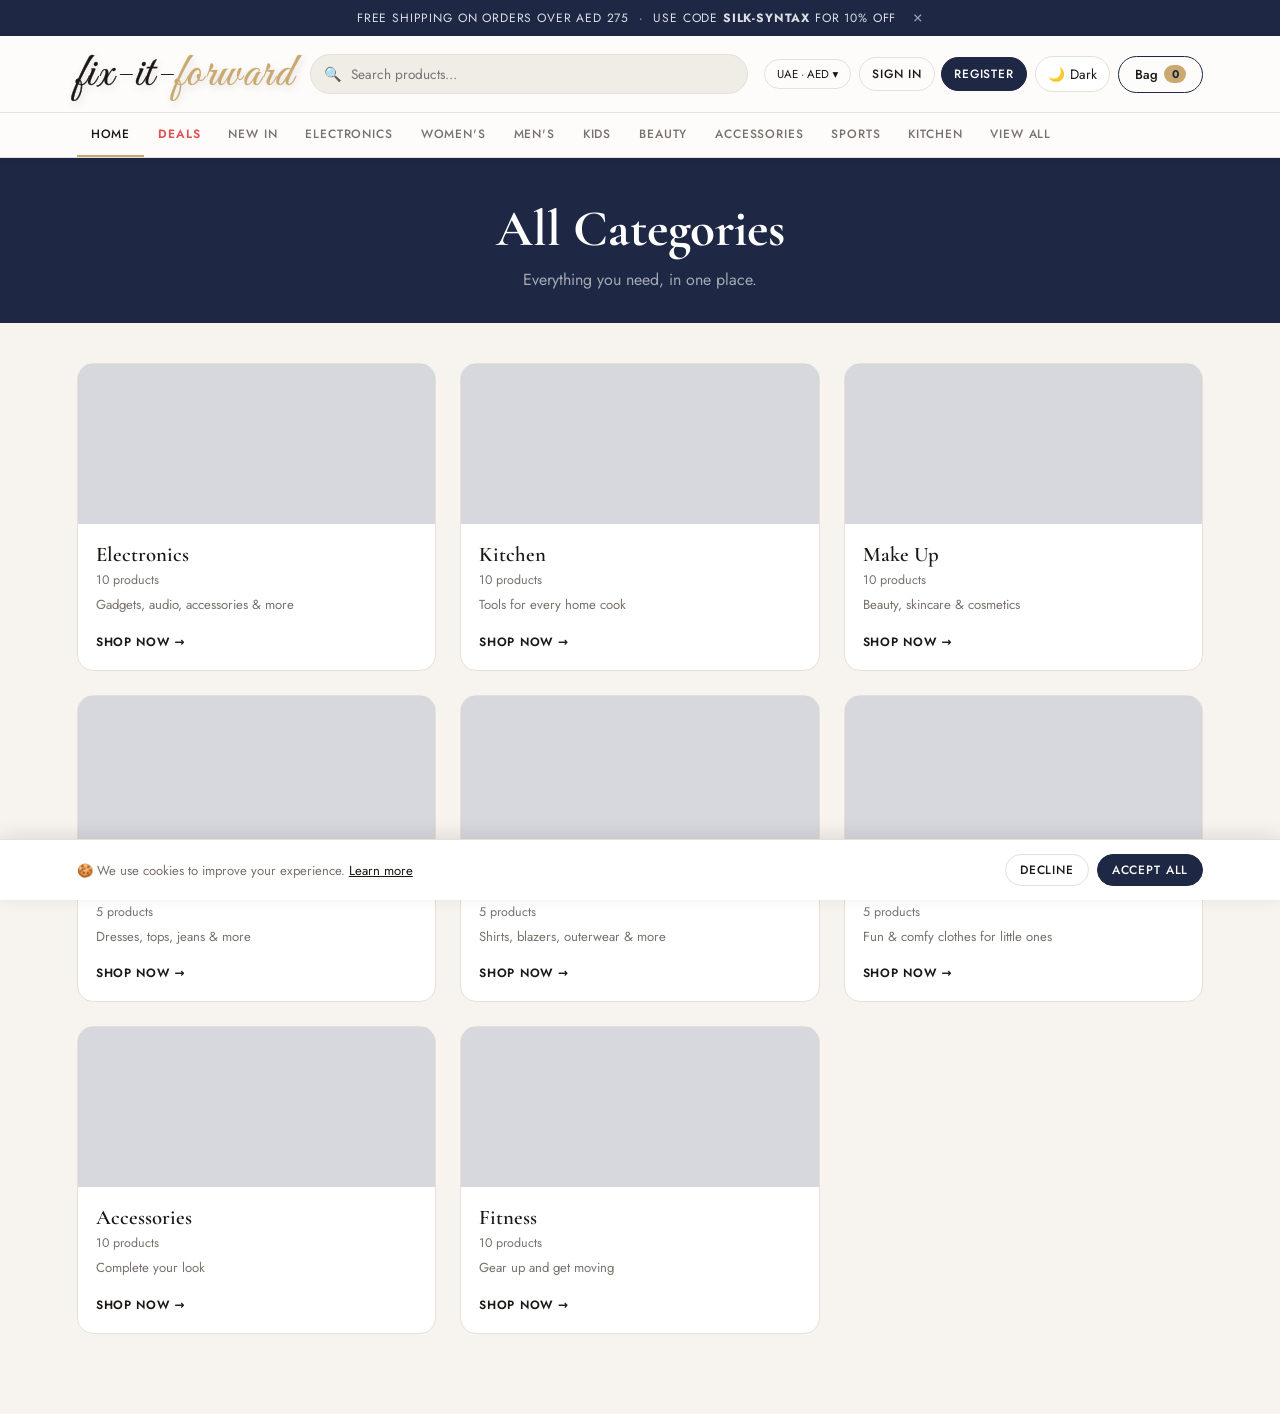
<file: all-categories.html>
<!DOCTYPE html>
<html lang="en">
<head>
  <meta charset="UTF-8"/>
  <meta name="viewport" content="width=device-width,initial-scale=1.0"/>
  <title>All Categories — Fix-It Forward</title>
  <link rel="stylesheet" href="styles.css"/>
  <script src="products.js"></script>
  <script src="header.js"></script>
  <style>
    .cats-grid{display:grid;grid-template-columns:repeat(3,1fr);gap:24px;padding:40px 6vw 80px;}
    .cat-card{text-decoration:none;color:var(--color-text);background:var(--color-surface);border:1px solid var(--color-border-subtle);border-radius:var(--radius-lg);overflow:hidden;transition:transform .25s,box-shadow .25s;display:flex;flex-direction:column;}
    .cat-card:hover{transform:translateY(-4px);box-shadow:var(--shadow-hover);}
    .cat-card__banner{height:160px;display:flex;align-items:center;justify-content:center;font-size:4rem;}
    .cat-card__body{padding:18px;flex:1;}
    .cat-card__name{font-family:var(--font-display);font-size:1.3rem;font-weight:600;margin:0 0 4px;}
    .cat-card__count{font-size:.78rem;color:var(--color-text-muted);margin-bottom:6px;}
    .cat-card__desc{font-size:.82rem;color:var(--color-text-muted);margin:0 0 14px;line-height:1.5;}
    .cat-card__cta{font-size:.75rem;font-weight:600;letter-spacing:.06em;text-transform:uppercase;color:var(--color-text);}
    @media(max-width:900px){.cats-grid{grid-template-columns:repeat(2,1fr);}}
    @media(max-width:540px){.cats-grid{grid-template-columns:1fr;}}
  </style>
</head>
<body>
<script>injectHeader("");</script>
<div style="background:var(--color-velvet);padding:40px 6vw 32px;text-align:center;">
  <h1 style="font-family:var(--font-display);font-size:clamp(2rem,5vw,3.2rem);color:#fff;margin:0 0 8px;">All Categories</h1>
  <p style="color:rgba(255,255,255,.6);">Everything you need, in one place.</p>
</div>
<main>
  <div class="cats-grid" id="cats-grid"></div>
</main>
<script>
  var META = {
    "Electronics":{ icon:"🖥️", bg:"https://i.ibb.co/8D4Yb2Dz/360-F-309670293-nvb-HEe-Qf-S6-Ul1-U4f6v-Wd-JHUXKFHz-HEOv.jpg", desc:"Gadgets, audio, accessories & more" },
    "Kitchen":    { icon:"🍳", bg:"https://i.ibb.co/8D4Yb2Dz/360-F-309670293-nvb-HEe-Qf-S6-Ul1-U4f6v-Wd-JHUXKFHz-HEOv.jpg", desc:"Tools for every home cook" },
    "Make Up":    { icon:"💄", bg:"https://i.ibb.co/8D4Yb2Dz/360-F-309670293-nvb-HEe-Qf-S6-Ul1-U4f6v-Wd-JHUXKFHz-HEOv.jpg", desc:"Beauty, skincare & cosmetics" },
    "Womens":{ icon:"👗", bg:"https://i.ibb.co/8D4Yb2Dz/360-F-309670293-nvb-HEe-Qf-S6-Ul1-U4f6v-Wd-JHUXKFHz-HEOv.jpg", desc:"Dresses, tops, jeans & more" },
    "Mens":    { icon:"👔", bg:"https://i.ibb.co/8D4Yb2Dz/360-F-309670293-nvb-HEe-Qf-S6-Ul1-U4f6v-Wd-JHUXKFHz-HEOv.jpg", desc:"Shirts, blazers, outerwear & more" },
    "Kids":     { icon:"🧒", bg:"https://i.ibb.co/8D4Yb2Dz/360-F-309670293-nvb-HEe-Qf-S6-Ul1-U4f6v-Wd-JHUXKFHz-HEOv.jpg", desc:"Fun & comfy clothes for little ones" },
    "Accessories":{ icon:"👜", bg:"https://i.ibb.co/8D4Yb2Dz/360-F-309670293-nvb-HEe-Qf-S6-Ul1-U4f6v-Wd-JHUXKFHz-HEOv.jpg", desc:"Complete your look" },
    "Fitness":    { icon:"💪", bg:"https://i.ibb.co/8D4Yb2Dz/360-F-309670293-nvb-HEe-Qf-S6-Ul1-U4f6v-Wd-JHUXKFHz-HEOv.jpg", desc:"Gear up and get moving" }
  };
  var seen = {}, cats = [];
  products.forEach(function(p){ if(!seen[p.category]){ seen[p.category]=true; cats.push(p.category); } });
  var grid = document.getElementById("cats-grid");
  cats.forEach(function(cat){
    var m = META[cat]||{icon:"🛍️",bg:"#F5F5F5",desc:""};
    var n = products.filter(function(p){ return p.category===cat; }).length;
    var a = document.createElement("a"); a.href="category.html?cat="+encodeURIComponent(cat); a.className="cat-card";
    a.innerHTML='<div class="cat-card__banner" style="background-image:url("'+m.bg+'");background-size:cover;background-position:center;"></div>'+
      '<div class="cat-card__body"><h2 class="cat-card__name">'+cat+'</h2><p class="cat-card__count">'+n+' products</p><p class="cat-card__desc">'+m.desc+'</p><span class="cat-card__cta">Shop Now →</span></div>';
    grid.appendChild(a);
  });
  injectFooter();
</script>
</body>
</html>
</file>
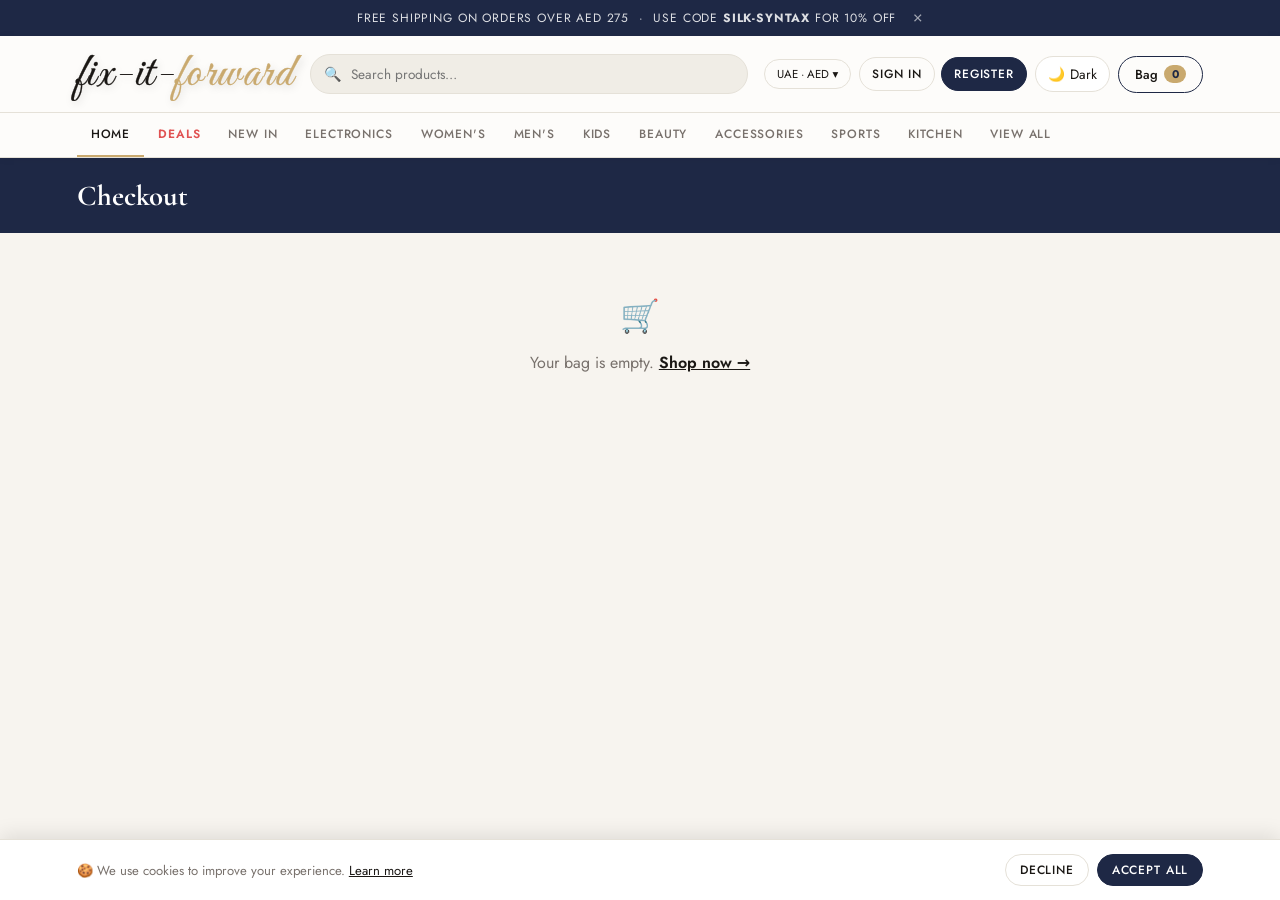
<file: checkout.html>
<!DOCTYPE html>
<html lang="en">
<head>
  <meta charset="UTF-8"/>
  <meta name="viewport" content="width=device-width,initial-scale=1.0"/>
  <title>Checkout — Fix-It Forward</title>
  <link rel="stylesheet" href="styles.css"/>
  <script src="products.js"></script>
  <script src="header.js"></script>
  <style>
    .checkout-wrap{max-width:960px;margin:0 auto;padding:32px 6vw 60px;display:grid;grid-template-columns:1fr 1fr;gap:32px;}
    .checkout-card{background:var(--color-surface);border:1px solid var(--color-border-subtle);border-radius:var(--radius-lg);padding:24px;margin-bottom:16px;}
    .checkout-card h2{font-family:var(--font-display);font-size:1.2rem;color:var(--color-text);margin:0 0 18px;padding-bottom:12px;border-bottom:1px solid var(--color-border-subtle);}
    .form-group{display:flex;flex-direction:column;gap:5px;margin-bottom:14px;}
    .form-group label{font-size:.78rem;color:var(--color-text-muted);}
    .form-group input,.form-group select{padding:10px 14px;border:1px solid var(--color-border-subtle);border-radius:var(--radius-md);font-family:var(--font-body);font-size:.88rem;color:var(--color-text);background:var(--color-marble);outline:none;transition:border-color .18s;}
    .form-group input:focus,.form-group select:focus{border-color:var(--color-champagne);}
    .form-group input.error{border-color:#e05252;}
    .form-row{display:grid;grid-template-columns:1fr 1fr;gap:12px;}
    .pay-method{display:flex;align-items:center;gap:10px;padding:12px;border:1px solid var(--color-border-subtle);border-radius:var(--radius-md);margin-bottom:10px;cursor:pointer;transition:border-color .18s,background .18s;}
    .pay-method:has(input:checked){border-color:var(--color-champagne);background:var(--color-primary-soft);}
    .pay-method input{accent-color:var(--color-champagne);}
    .order-item-line{display:flex;justify-content:space-between;font-size:.83rem;padding:8px 0;border-bottom:1px dashed var(--color-border-subtle);}
    .order-item-line:last-child{border-bottom:none;}
    .totals-row{display:flex;justify-content:space-between;font-size:.84rem;margin-bottom:7px;color:var(--color-text-muted);}
    .totals-row--total{font-size:1rem;font-weight:700;color:var(--color-text);margin-top:10px;padding-top:10px;border-top:1px solid var(--color-border-subtle);}
    @media(max-width:720px){.checkout-wrap{grid-template-columns:1fr;}.form-row{grid-template-columns:1fr;}}
  </style>
</head>
<body>
<script>injectHeader("");</script>
<div style="background:var(--color-velvet);padding:20px 6vw;"><h1 style="font-family:var(--font-display);font-size:1.8rem;color:#fff;margin:0;">Checkout</h1></div>
<main>
  <div id="empty-warn" style="display:none;text-align:center;padding:60px 6vw;">
    <p style="font-size:2rem;margin-bottom:12px;">🛒</p>
    <p style="color:var(--color-text-muted);">Your bag is empty. <a href="index.html" style="color:var(--color-text);font-weight:600;">Shop now →</a></p>
  </div>
  <div class="checkout-wrap" id="checkout-content">
    <div>
      <div class="checkout-card">
        <h2>📋 Contact Details</h2>
        <div class="form-row">
          <div class="form-group"><label>First Name *</label><input id="fn" type="text" placeholder="Jane"/></div>
          <div class="form-group"><label>Last Name *</label><input id="ln" type="text" placeholder="Doe"/></div>
        </div>
        <div class="form-group"><label>Email *</label><input id="em" type="email" placeholder="jane@example.com"/></div>
        <div class="form-group"><label>Phone</label><input id="ph" type="tel" placeholder="+971 50 000 0000"/></div>
      </div>
      <div class="checkout-card">
        <h2>🚚 Shipping Address</h2>
        <div class="form-group"><label>Address *</label><input id="addr" type="text" placeholder="123 Main Street"/></div>
        <div class="form-row">
          <div class="form-group"><label>City *</label><input id="city" type="text" placeholder="Dubai"/></div>
          <div class="form-group"><label>ZIP / PO Box</label><input id="zip" type="text" placeholder="00000"/></div>
        </div>
        <div class="form-group"><label>Country *</label>
          <select id="country">
            <option value="">Select...</option>
            <option value="AE" selected>United Arab Emirates</option>
            <option value="SA">Saudi Arabia</option>
            <option value="US">United States</option>
            <option value="GB">United Kingdom</option>
            <option value="IN">India</option>
          </select>
        </div>
      </div>
      <div class="checkout-card">
        <h2>💳 Payment Method</h2>
        <div class="pay-method"><input type="radio" name="pay" id="p1" value="card" checked/><label for="p1">💳 Credit / Debit Card</label></div>
        <div class="pay-method"><input type="radio" name="pay" id="p2" value="paypal"/><label for="p2">🅿️ PayPal</label></div>
        <div class="pay-method"><input type="radio" name="pay" id="p3" value="apple"/><label for="p3">🍎 Apple Pay</label></div>
        <div class="pay-method"><input type="radio" name="pay" id="p4" value="cod"/><label for="p4">💵 Cash on Delivery</label></div>
        <p style="font-size:.72rem;color:var(--color-text-muted);margin-top:10px;">🔒 Demo store — no real payment processed.</p>
      </div>
    </div>
    <div>
      <div class="checkout-card" style="position:sticky;top:90px;">
        <h2>🧾 Order Summary</h2>
        <div id="order-items"></div>
        <div style="margin-top:16px;padding-top:14px;border-top:1px solid var(--color-border-subtle);">
          <div class="totals-row"><span>Subtotal</span><span id="sum-sub"></span></div>
          <div class="totals-row"><span>Shipping</span><span id="sum-ship"></span></div>
          <div class="totals-row"><span>Tax (5%)</span><span id="sum-tax"></span></div>
          <div class="totals-row totals-row--total"><span>Total</span><span id="sum-total"></span></div>
        </div>
        <button class="btn btn--primary btn--full" style="margin-top:20px;padding:14px;font-size:.9rem;" onclick="placeOrder()">Place Order 🎉</button>
        <p style="font-size:.72rem;color:var(--color-text-muted);text-align:center;margin-top:8px;">By placing your order you agree to our demo Terms of Service.</p>
      </div>
    </div>
  </div>
</main>
<script>
  var cartData = JSON.parse(localStorage.getItem("fif_cart")||"[]");
  if(!cartData.length){ document.getElementById("empty-warn").style.display="block"; document.getElementById("checkout-content").style.display="none"; }
  else {
    var itemsEl = document.getElementById("order-items");
    cartData.forEach(function(i){
      var d=document.createElement("div"); d.className="order-item-line";
      d.innerHTML='<span>'+i.name+(i.size?' ('+i.size+')':'')+'  &times; '+i.qty+'</span><span>'+formatPrice(i.price*i.qty)+'</span>';
      itemsEl.appendChild(d);
    });
    var sub=cartData.reduce(function(s,i){return s+i.price*i.qty;},0);
    var shipping=sub>=75?0:5.99, tax=sub*0.05, total=sub+tax+(sub>=75?0:5.99);
    document.getElementById("sum-sub").textContent  = formatPrice(sub);
    document.getElementById("sum-ship").textContent = sub>=75?"Free":formatPrice(5.99);
    document.getElementById("sum-tax").textContent  = formatPrice(tax);
    document.getElementById("sum-total").textContent= formatPrice(total);
  }
  function placeOrder(){
    var fields=[{id:"fn"},{id:"ln"},{id:"em"},{id:"addr"},{id:"city"},{id:"country"}];
    var ok=true;
    fields.forEach(function(f){ var el=document.getElementById(f.id); if(!el.value.trim()){el.classList.add("error");ok=false;}else el.classList.remove("error"); });
    if(!ok){ showToast("Please fill in all required fields","error"); return; }
    var orderId="FF-"+Math.random().toString(36).substring(2,8).toUpperCase();
    localStorage.setItem("fif_last_order",JSON.stringify({
      orderId:orderId, name:document.getElementById("fn").value.trim(),
      cart:cartData, total:document.getElementById("sum-total").textContent
    }));
    localStorage.removeItem("fif_cart");
    window.location.href="order-confirmation.html";
  }
  injectFooter();
</script>
</body>
</html>
</file>
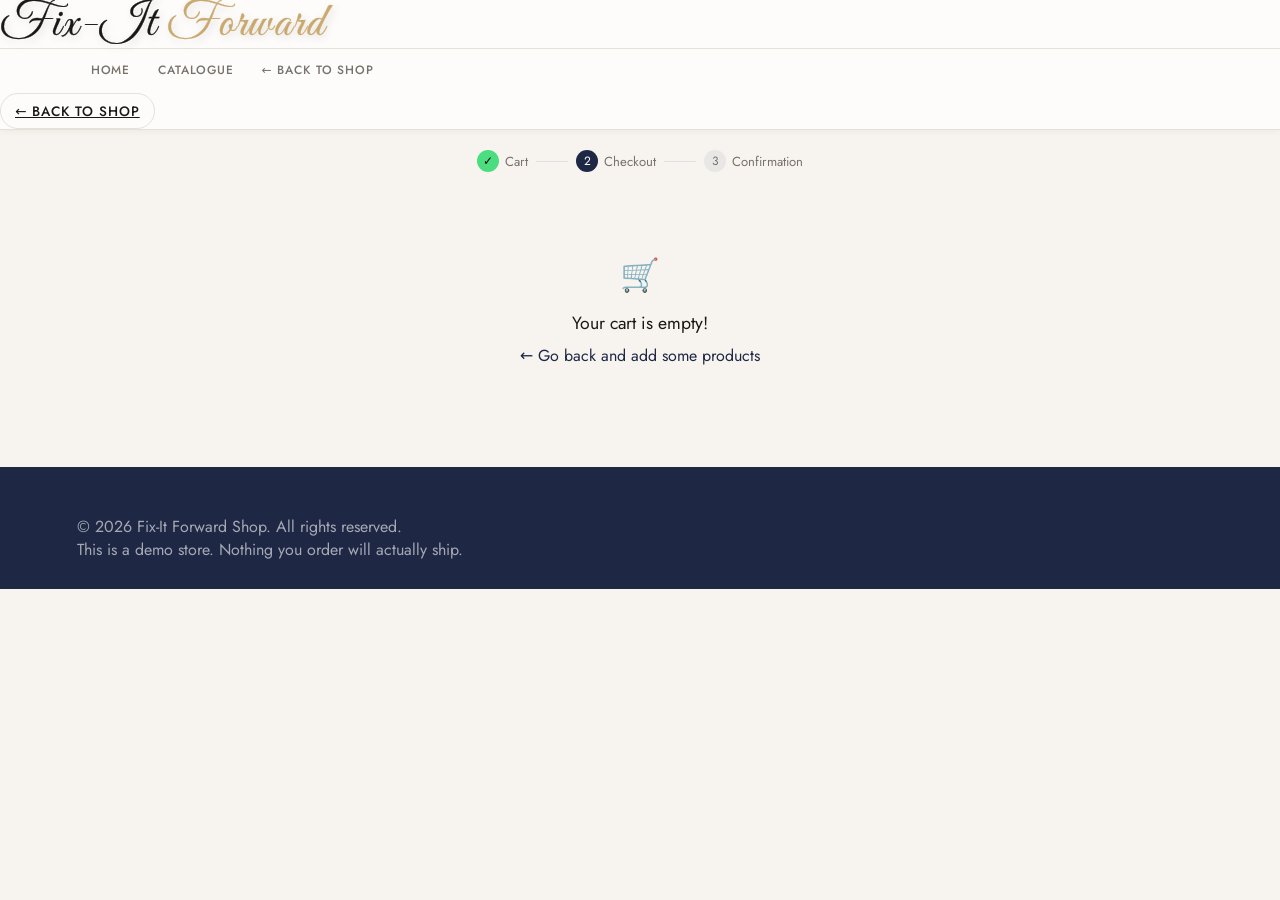
<file: chekout.html>
<!DOCTYPE html>
<html lang="en">
<head>
    <meta charset="UTF-8" />
    <meta name="viewport" content="width=device-width, initial-scale=1.0" />
    <title>Checkout — Fix-It Forward Shop</title>
    <link rel="stylesheet" href="styles.css" />
    <style>
        /* ── Checkout-specific styles ── */
        .checkout-wrapper {
            max-width: 960px;
            margin: 0 auto;
            padding: 32px 7vw 60px;
            display: grid;
            grid-template-columns: 1fr 1fr;
            gap: 32px;
        }

        @media (max-width: 720px) {
            .checkout-wrapper {
                grid-template-columns: 1fr;
            }
        }

        .checkout-section {
            background: var(--color-surface);
            border-radius: var(--radius-lg);
            padding: 24px;
            box-shadow: var(--shadow-soft);
        }

        .checkout-section h2 {
            margin: 0 0 20px;
            font-size: 1.1rem;
            border-bottom: 1px solid var(--color-border-subtle);
            padding-bottom: 12px;
        }

        .form-group {
            display: flex;
            flex-direction: column;
            gap: 6px;
            margin-bottom: 16px;
        }

        .form-group label {
            font-size: 0.82rem;
            color: var(--color-text-muted);
        }

        .form-group input,
        .form-group select,
        .form-group textarea {
            background: rgba(15, 23, 42, 0.9);
            border: 1px solid rgba(148, 163, 184, 0.25);
            border-radius: var(--radius-md);
            color: var(--color-text);
            padding: 10px 14px;
            font-size: 0.9rem;
            font-family: inherit;
            transition: border-color 0.2s;
        }

        .form-group input:focus,
        .form-group select:focus,
        .form-group textarea:focus {
            outline: none;
            border-color: var(--color-primary);
        }

        .form-group textarea {
            resize: vertical;
            min-height: 80px;
        }

        .form-row {
            display: grid;
            grid-template-columns: 1fr 1fr;
            gap: 12px;
        }

        /* Order summary items */
        .order-item {
            display: flex;
            justify-content: space-between;
            align-items: flex-start;
            padding: 10px 0;
            border-bottom: 1px dashed rgba(148, 163, 184, 0.2);
            gap: 12px;
        }

        .order-item:last-child {
            border-bottom: none;
        }

        .order-item__name {
            font-size: 0.85rem;
            flex: 1;
        }

        .order-item__qty {
            font-size: 0.75rem;
            color: var(--color-text-muted);
        }

        .order-item__price {
            font-size: 0.88rem;
            font-weight: 600;
            white-space: nowrap;
        }

        .order-totals {
            margin-top: 16px;
            padding-top: 16px;
            border-top: 1px solid var(--color-border-subtle);
        }

        .order-totals__row {
            display: flex;
            justify-content: space-between;
            font-size: 0.85rem;
            margin-bottom: 8px;
            color: var(--color-text-muted);
        }

        .order-totals__row--total {
            color: var(--color-text);
            font-weight: 700;
            font-size: 1rem;
            margin-top: 10px;
            padding-top: 10px;
            border-top: 1px solid var(--color-border-subtle);
        }

        /* Payment section */
        .payment-option {
            display: flex;
            align-items: center;
            gap: 10px;
            padding: 12px;
            border-radius: var(--radius-md);
            border: 1px solid rgba(148, 163, 184, 0.2);
            margin-bottom: 10px;
            cursor: pointer;
            transition: border-color 0.2s, background 0.2s;
        }

        .payment-option:has(input:checked) {
            border-color: var(--color-primary);
            background: var(--color-primary-soft);
        }

        .payment-option input[type="radio"] {
            accent-color: var(--color-primary);
        }

        .payment-option label {
            cursor: pointer;
            font-size: 0.88rem;
        }

        /* Success overlay */
        .success-overlay {
            display: none;
            position: fixed;
            inset: 0;
            background: rgba(5, 6, 10, 0.92);
            z-index: 100;
            align-items: center;
            justify-content: center;
            flex-direction: column;
            text-align: center;
            padding: 24px;
        }

        .success-overlay.active {
            display: flex;
        }

        .success-box {
            background: var(--color-surface);
            border-radius: var(--radius-lg);
            padding: 40px 32px;
            max-width: 420px;
            width: 100%;
            box-shadow: var(--shadow-soft);
        }

        .success-icon {
            font-size: 3rem;
            margin-bottom: 16px;
        }

        .success-box h2 {
            margin: 0 0 10px;
            font-size: 1.4rem;
        }

        .success-box p {
            color: var(--color-text-muted);
            font-size: 0.9rem;
            margin: 0 0 24px;
        }

        .order-id {
            font-size: 0.78rem;
            color: var(--color-text-muted);
            margin-top: 12px;
        }

        /* Empty cart warning */
        .empty-warning {
            text-align: center;
            padding: 60px 24px;
            color: var(--color-text-muted);
        }

        .empty-warning a {
            color: var(--color-primary);
            text-decoration: none;
        }

        /* Step indicator */
        .checkout-steps {
            display: flex;
            align-items: center;
            justify-content: center;
            gap: 8px;
            padding: 20px 7vw;
            font-size: 0.82rem;
            color: var(--color-text-muted);
        }

        .step {
            display: flex;
            align-items: center;
            gap: 6px;
        }

        .step__num {
            width: 22px;
            height: 22px;
            border-radius: 50%;
            background: rgba(148, 163, 184, 0.15);
            display: flex;
            align-items: center;
            justify-content: center;
            font-size: 0.75rem;
        }

        .step--active .step__num {
            background: var(--color-primary);
            color: #fff;
        }

        .step--done .step__num {
            background: #4ade80;
            color: #000;
        }

        .step-divider {
            width: 32px;
            height: 1px;
            background: rgba(148, 163, 184, 0.25);
        }
    </style>
</head>
<body>

    <!-- ── Header (same as index.html) ── -->
    <header class="site-header">
        <a href="index.html" class="logo" aria-label="Fix It Forward Home">
            Fix-It <span>Forward</span>
        </a>
        <nav class="nav" aria-label="Primary">
            <button class="nav__toggle" aria-expanded="false" aria-controls="nav-menu">☰</button>
            <ul id="nav-menu" class="nav__list">
                <li><a href="index.html#hero">Home</a></li>
                <li><a href="index.html#catalog">Catalogue</a></li>
                <li><a href="index.html">← Back to Shop</a></li>
            </ul>
        </nav>
        <a href="index.html" class="btn btn--secondary" style="font-size:0.85rem;padding:7px 14px;">
            ← Back to Shop
        </a>
    </header>

    <!-- ── Step indicator ── -->
    <div class="checkout-steps">
        <div class="step step--done">
            <span class="step__num">✓</span>
            <span>Cart</span>
        </div>
        <div class="step-divider"></div>
        <div class="step step--active">
            <span class="step__num">2</span>
            <span>Checkout</span>
        </div>
        <div class="step-divider"></div>
        <div class="step">
            <span class="step__num">3</span>
            <span>Confirmation</span>
        </div>
    </div>

    <main>
        <!-- ── Empty cart warning (shown if cart is empty) ── -->
        <div class="empty-warning" id="empty-warning" style="display:none;">
            <p style="font-size:2rem;margin-bottom:12px;">🛒</p>
            <p style="font-size:1.1rem;color:var(--color-text);margin-bottom:8px;">Your cart is empty!</p>
            <p><a href="index.html">← Go back and add some products</a></p>
        </div>

        <!-- ── Main checkout grid ── -->
        <div class="checkout-wrapper" id="checkout-content">

            <!-- LEFT: Forms -->
            <div>
                <!-- Contact Info -->
                <div class="checkout-section" style="margin-bottom:20px;">
                    <h2>📋 Contact Information</h2>
                    <div class="form-row">
                        <div class="form-group">
                            <label for="first-name">First Name *</label>
                            <input type="text" id="first-name" placeholder="Jane" required />
                        </div>
                        <div class="form-group">
                            <label for="last-name">Last Name *</label>
                            <input type="text" id="last-name" placeholder="Doe" required />
                        </div>
                    </div>
                    <div class="form-group">
                        <label for="email">Email Address *</label>
                        <input type="email" id="email" placeholder="jane@example.com" required />
                    </div>
                    <div class="form-group">
                        <label for="phone">Phone Number</label>
                        <input type="tel" id="phone" placeholder="+1 (555) 000-0000" />
                    </div>
                </div>

                <!-- Shipping Address -->
                <div class="checkout-section" style="margin-bottom:20px;">
                    <h2>🚚 Shipping Address</h2>
                    <div class="form-group">
                        <label for="address">Street Address *</label>
                        <input type="text" id="address" placeholder="123 Main Street" required />
                    </div>
                    <div class="form-row">
                        <div class="form-group">
                            <label for="city">City *</label>
                            <input type="text" id="city" placeholder="New York" required />
                        </div>
                        <div class="form-group">
                            <label for="zip">ZIP / Postal Code *</label>
                            <input type="text" id="zip" placeholder="10001" required />
                        </div>
                    </div>
                    <div class="form-group">
                        <label for="country">Country *</label>
                        <select id="country">
                            <option value="">Select country…</option>
                            <option value="US">United States</option>
                            <option value="GB">United Kingdom</option>
                            <option value="CA">Canada</option>
                            <option value="AU">Australia</option>
                            <option value="AE">United Arab Emirates</option>
                            <option value="IN">India</option>
                            <option value="DE">Germany</option>
                            <option value="FR">France</option>
                            <option value="other">Other</option>
                        </select>
                    </div>
                    <div class="form-group">
                        <label for="notes">Order Notes (optional)</label>
                        <textarea id="notes" placeholder="Any special instructions for your order…"></textarea>
                    </div>
                </div>

                <!-- Payment Method -->
                <div class="checkout-section">
                    <h2>💳 Payment Method</h2>
                    <div class="payment-option">
                        <input type="radio" name="payment" id="pay-card" value="card" checked />
                        <label for="pay-card">💳 Credit / Debit Card</label>
                    </div>
                    <div class="payment-option">
                        <input type="radio" name="payment" id="pay-paypal" value="paypal" />
                        <label for="pay-paypal">🅿️ PayPal</label>
                    </div>
                    <div class="payment-option">
                        <input type="radio" name="payment" id="pay-apple" value="apple" />
                        <label for="pay-apple">🍎 Apple Pay</label>
                    </div>
                    <div class="payment-option">
                        <input type="radio" name="payment" id="pay-cod" value="cod" />
                        <label for="pay-cod">💵 Cash on Delivery</label>
                    </div>

                    <p style="font-size:0.75rem;color:var(--color-text-muted);margin-top:12px;">
                        🔒 This is a demo store. No real payment will be processed.
                    </p>
                </div>
            </div>

            <!-- RIGHT: Order Summary -->
            <div>
                <div class="checkout-section" style="position:sticky;top:80px;">
                    <h2>🧾 Order Summary</h2>
                    <div id="order-items">
                        <!-- Populated by JS -->
                    </div>
                    <div class="order-totals">
                        <div class="order-totals__row">
                            <span>Subtotal</span>
                            <span id="summary-subtotal">$0.00</span>
                        </div>
                        <div class="order-totals__row">
                            <span>Shipping</span>
                            <span id="summary-shipping">Free</span>
                        </div>
                        <div class="order-totals__row">
                            <span>Estimated Tax (8%)</span>
                            <span id="summary-tax">$0.00</span>
                        </div>
                        <div class="order-totals__row order-totals__row--total">
                            <span>Total</span>
                            <span id="summary-total">$0.00</span>
                        </div>
                    </div>

                    <button
                        class="btn btn--primary btn--full"
                        id="place-order-btn"
                        style="margin-top:20px;padding:14px;"
                    >
                        Place Order 🎉
                    </button>

                    <p style="font-size:0.75rem;color:var(--color-text-muted);text-align:center;margin-top:10px;">
                        By placing your order you agree to our demo Terms of Service.
                    </p>
                </div>
            </div>

        </div>
    </main>

    <!-- ── Order Success Overlay ── -->
    <div class="success-overlay" id="success-overlay">
        <div class="success-box">
            <div class="success-icon">🎉</div>
            <h2>Order Placed!</h2>
            <p>
                Thank you for your order! In a real store, you would receive a
                confirmation email shortly.
            </p>
            <p id="success-name" style="color:var(--color-text);font-weight:600;"></p>
            <a href="index.html" class="btn btn--primary btn--full">
                Continue Shopping →
            </a>
            <p class="order-id" id="order-id-display"></p>
        </div>
    </div>

    <!-- ── Footer ── -->
    <footer id="footer" class="site-footer">
        <p>© <span id="footer-year"></span> Fix-It Forward Shop. All rights reserved.</p>
        <p class="site-footer__note">This is a demo store. Nothing you order will actually ship.</p>
    </footer>

    <script>
        // ── Fix footer year ──
        document.getElementById("footer-year").textContent = new Date().getFullYear();

        // ── Load cart from localStorage ──
        const cart = JSON.parse(localStorage.getItem("fif_cart")) || [];

        // ── Show empty warning if cart is empty ──
        if (cart.length === 0) {
            document.getElementById("empty-warning").style.display = "block";
            document.getElementById("checkout-content").style.display = "none";
        } else {
            renderOrderSummary();
        }

        // ── Render order summary ──
        function renderOrderSummary() {
            const container = document.getElementById("order-items");
            container.innerHTML = "";

            cart.forEach(item => {
                const div = document.createElement("div");
                div.className = "order-item";
                div.innerHTML = `
                    <div style="flex:1;">
                        <div class="order-item__name">${item.name}</div>
                        <div class="order-item__qty">Qty: ${item.qty}</div>
                    </div>
                    <div class="order-item__price">$${(item.price * item.qty).toFixed(2)}</div>
                `;
                container.appendChild(div);
            });

            const subtotal = cart.reduce((s, i) => s + i.price * i.qty, 0);
            const tax      = subtotal * 0.08;
            const total    = subtotal + tax;
            const shipping = subtotal >= 75 ? "Free" : "$5.99";
            const totalWithShipping = subtotal >= 75 ? total : total + 5.99;

            document.getElementById("summary-subtotal").textContent = `$${subtotal.toFixed(2)}`;
            document.getElementById("summary-tax").textContent      = `$${tax.toFixed(2)}`;
            document.getElementById("summary-shipping").textContent = shipping;
            document.getElementById("summary-total").textContent    = `$${totalWithShipping.toFixed(2)}`;
        }

        // ── Place order ──
        document.getElementById("place-order-btn").addEventListener("click", () => {
            // Basic validation
            const required = ["first-name", "last-name", "email", "address", "city", "zip", "country"];
            let valid = true;

            required.forEach(id => {
                const el = document.getElementById(id);
                if (!el.value.trim()) {
                    el.style.borderColor = "var(--color-accent)";
                    valid = false;
                } else {
                    el.style.borderColor = "";
                }
            });

            if (!valid) {
                alert("Please fill in all required fields marked with *");
                return;
            }

            // Generate a fake order ID
            const orderId = "FIF-" + Math.random().toString(36).substring(2, 8).toUpperCase();
            const firstName = document.getElementById("first-name").value.trim();

            // Show success overlay
            document.getElementById("success-name").textContent =
                `Hey ${firstName}, your order is confirmed! 🎊`;
            document.getElementById("order-id-display").textContent =
                `Order ID: ${orderId}`;

            document.getElementById("success-overlay").classList.add("active");

            // Clear the cart
            localStorage.removeItem("fif_cart");
        });

        // ── Mobile nav toggle ──
        const navToggle = document.querySelector(".nav__toggle");
        const navList   = document.getElementById("nav-menu");
        navToggle.addEventListener("click", () => {
            const isOpen = navList.style.display === "flex";
            navList.style.display = isOpen ? "none" : "flex";
            navList.style.flexDirection = "column";
            navList.style.position = "absolute";
            navList.style.top = "60px";
            navList.style.right = "7vw";
            navList.style.background = "rgba(8,11,22,0.98)";
            navList.style.padding = "12px 20px";
            navList.style.borderRadius = "12px";
            navList.style.border = "1px solid rgba(255,255,255,0.08)";
        });
    </script>

</body>
</html>
</file>
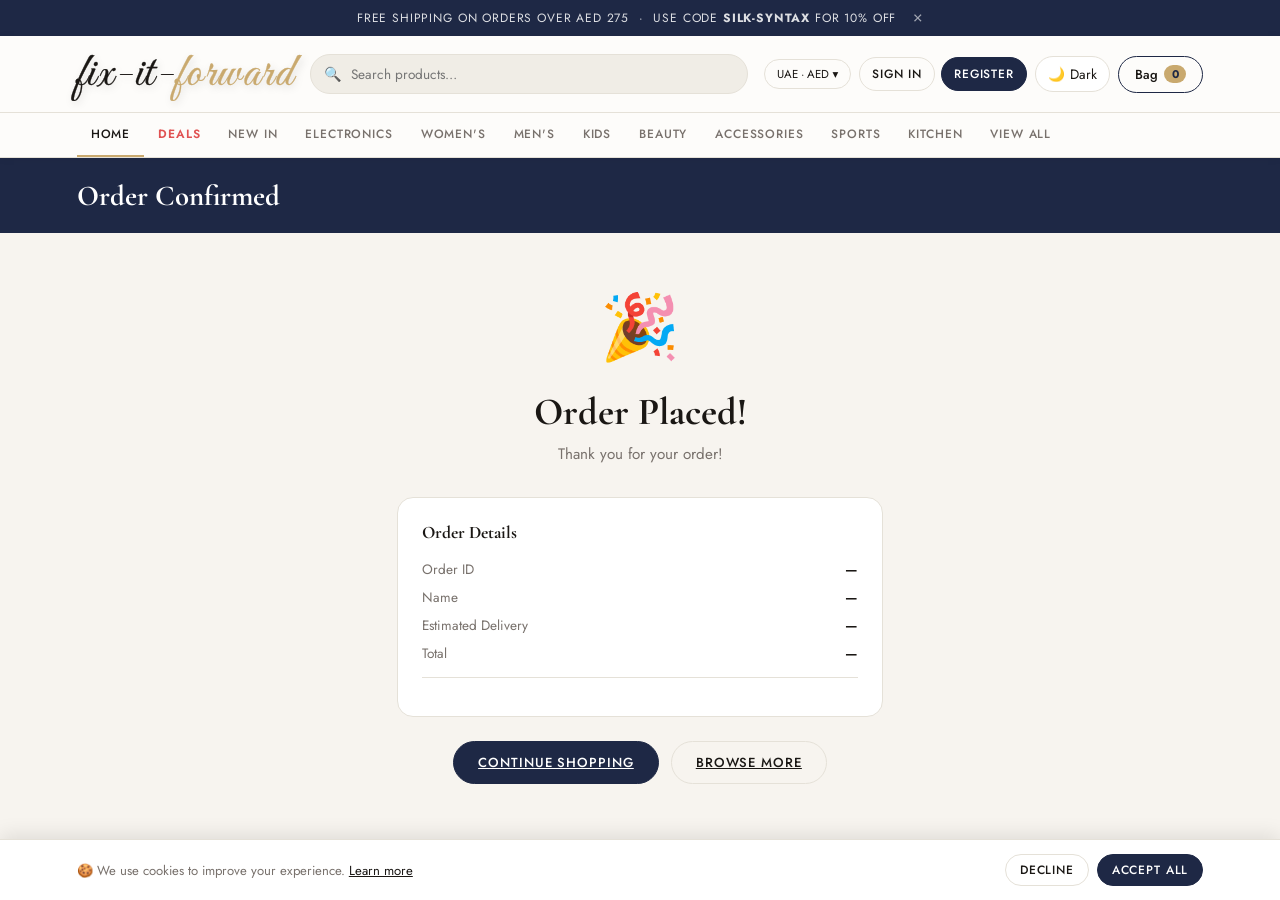
<file: order-confirmation.html>
<!DOCTYPE html>
<html lang="en">
<head>
  <meta charset="UTF-8"/>
  <meta name="viewport" content="width=device-width,initial-scale=1.0"/>
  <title>Order Confirmed — Fix-It Forward</title>
  <link rel="stylesheet" href="styles.css"/>
  <script src="products.js"></script>
  <script src="header.js"></script>
  <style>
    .confirm-wrap{max-width:640px;margin:0 auto;padding:48px 6vw 80px;text-align:center;}
    .confirm-icon{font-size:4rem;margin-bottom:16px;animation:popIn .5s ease;}
    @keyframes popIn{0%{transform:scale(0)}80%{transform:scale(1.2)}100%{transform:scale(1)}}
    .confirm-wrap h1{font-family:var(--font-display);font-size:2.4rem;margin-bottom:8px;}
    .order-card{background:var(--color-surface);border:1px solid var(--color-border-subtle);border-radius:var(--radius-lg);padding:24px;text-align:left;margin-bottom:24px;}
    .order-card h3{font-family:var(--font-display);font-size:1.1rem;margin:0 0 16px;}
    .order-row{display:flex;justify-content:space-between;font-size:.85rem;margin-bottom:8px;color:var(--color-text-muted);}
    .order-row span:last-child{font-weight:600;color:var(--color-text);}
    .order-item-row{display:flex;justify-content:space-between;font-size:.82rem;padding:6px 0;border-bottom:1px dashed var(--color-border-subtle);}
    .order-item-row:last-child{border-bottom:none;}
  </style>
</head>
<body>
<script>injectHeader("");</script>
<div style="background:var(--color-velvet);padding:20px 6vw;"><h1 style="font-family:var(--font-display);font-size:1.8rem;color:#fff;margin:0;">Order Confirmed</h1></div>
<main>
  <div class="confirm-wrap">
    <div class="confirm-icon">🎉</div>
    <h1>Order Placed!</h1>
    <p style="color:var(--color-text-muted);margin-bottom:32px;font-size:.95rem;" id="confirm-sub">Thank you for your order!</p>
    <div class="order-card">
      <h3>Order Details</h3>
      <div class="order-row"><span>Order ID</span><span id="oid">—</span></div>
      <div class="order-row"><span>Name</span><span id="oname">—</span></div>
      <div class="order-row"><span>Estimated Delivery</span><span id="odelivery">—</span></div>
      <div class="order-row"><span>Total</span><span id="ototal">—</span></div>
      <div id="order-items" style="margin-top:14px;padding-top:14px;border-top:1px solid var(--color-border-subtle);"></div>
    </div>
    <div style="display:flex;gap:12px;justify-content:center;flex-wrap:wrap;">
      <a href="index.html" class="btn btn--primary">Continue Shopping</a>
      <a href="all-categories.html" class="btn btn--secondary">Browse More</a>
    </div>
  </div>
</main>
<script>
  var order = JSON.parse(localStorage.getItem("fif_last_order")||"null");
  if(order){
    document.getElementById("confirm-sub").textContent = "Thank you, "+order.name+"! Your order is confirmed.";
    document.getElementById("oid").textContent    = order.orderId;
    document.getElementById("oname").textContent  = order.name;
    document.getElementById("ototal").textContent = order.total;
    var d = new Date(); d.setDate(d.getDate()+5);
    document.getElementById("odelivery").textContent = d.toLocaleDateString("en-GB",{weekday:"long",day:"numeric",month:"long"});
    var list = document.getElementById("order-items");
    (order.cart||[]).forEach(function(item){
      var row=document.createElement("div"); row.className="order-item-row";
      row.innerHTML='<span>'+item.name+(item.size?' ('+item.size+')':'')+' x'+item.qty+'</span><span>'+formatPrice(item.price*item.qty)+'</span>';
      list.appendChild(row);
    });
  }
  injectFooter();
</script>
</body>
</html>
</file>
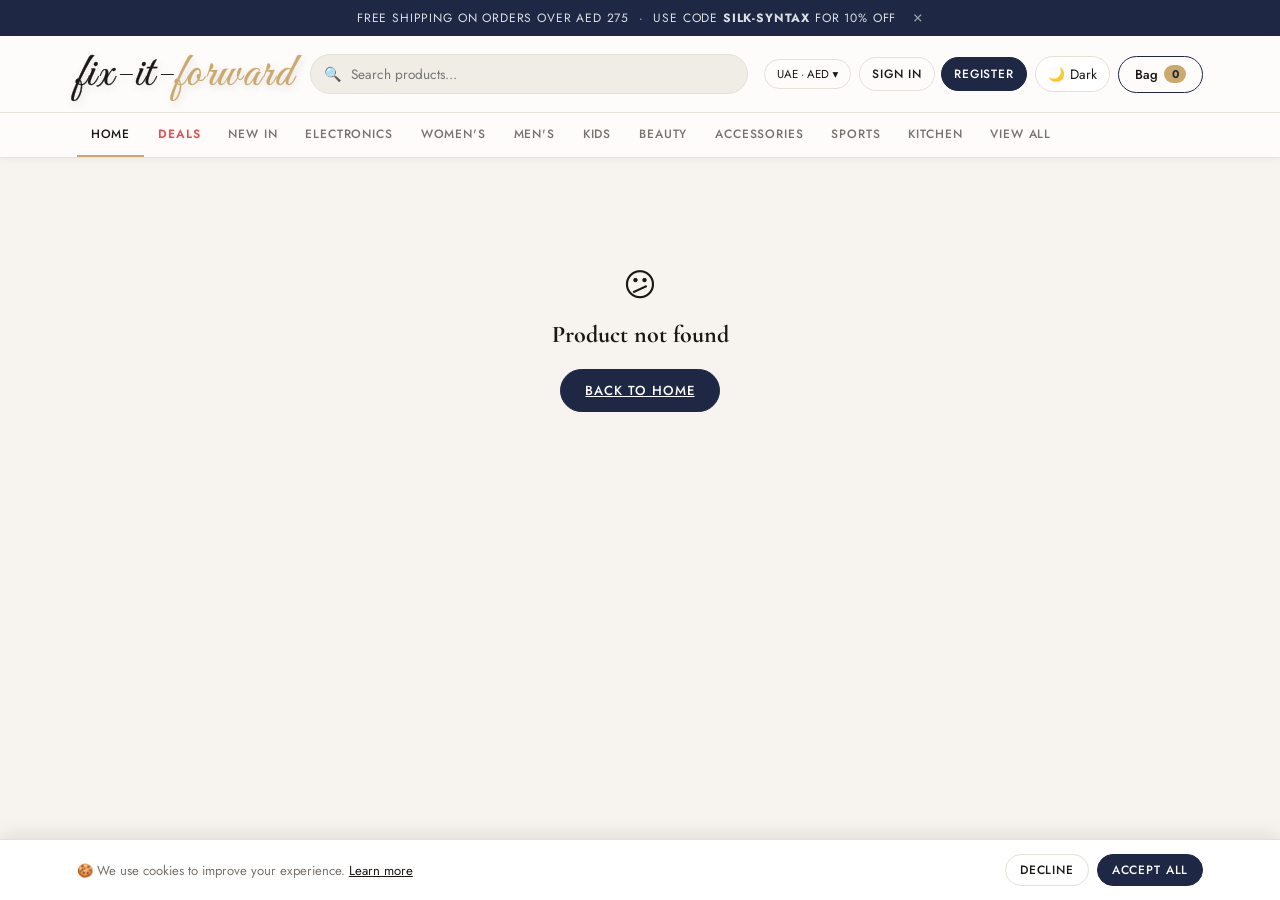
<file: product.html>
<!DOCTYPE html>
<html lang="en">
<head>
  <meta charset="UTF-8"/>
  <meta name="viewport" content="width=device-width,initial-scale=1.0"/>
  <title>Product — Fix-It Forward</title>
  <link rel="stylesheet" href="styles.css"/>
  <script src="products.js"></script>
  <script src="header.js"></script>
  <style>
    .pdp{display:grid;grid-template-columns:1fr 1fr;gap:48px;padding:32px 6vw 60px;align-items:start;}
    .pdp__img-wrap{position:sticky;top:90px;border-radius:var(--radius-lg);overflow:hidden;background:var(--color-marble);aspect-ratio:1/1;}
    .pdp__img-wrap img{width:100%;height:100%;object-fit:cover;transition:transform .5s;}
    .pdp__img-wrap:hover img{transform:scale(1.04);}
    .pdp__info{display:flex;flex-direction:column;gap:16px;}
    .pdp__category{font-size:.72rem;letter-spacing:.1em;text-transform:uppercase;color:var(--color-text-muted);}
    .pdp__title{font-family:var(--font-display);font-size:clamp(1.6rem,3vw,2.4rem);font-weight:600;color:var(--color-text);line-height:1.1;}
    .pdp__pricing{display:flex;align-items:baseline;gap:12px;}
    .pdp__price{font-size:1.6rem;font-weight:600;}
    .pdp__compare{font-size:1rem;color:var(--color-text-muted);text-decoration:line-through;}
    .pdp__sale-badge{background:#e05252;color:#fff;font-size:.72rem;padding:3px 10px;border-radius:99px;font-weight:600;}
    .pdp__desc{font-size:.9rem;color:var(--color-text-muted);line-height:1.8;}
    .pdp__divider{border:none;border-top:1px solid var(--color-border-subtle);}
    .pdp__label{font-size:.78rem;font-weight:600;letter-spacing:.06em;text-transform:uppercase;color:var(--color-text-muted);margin-bottom:8px;}
    .pdp__stock-msg{font-size:.82rem;font-weight:500;padding:8px 14px;border-radius:var(--radius-md);}
    .pdp__stock-msg.in {background:#f0fdf4;color:#166534;}
    .pdp__stock-msg.low{background:#fffbeb;color:#92400e;}
    .pdp__stock-msg.out{background:#fef2f2;color:#991b1b;}
    [data-theme="dark"] .pdp__stock-msg.in {background:rgba(74,158,107,.15);color:#4ade80;}
    [data-theme="dark"] .pdp__stock-msg.low{background:rgba(217,119,6,.15);color:#fbbf24;}
    [data-theme="dark"] .pdp__stock-msg.out{background:rgba(224,82,82,.15);color:#f87171;}
    .pdp__actions{display:flex;gap:12px;flex-wrap:wrap;}
    .pdp__actions .btn{flex:1;min-width:140px;padding:14px 20px;font-size:.85rem;}
    .pdp__wishlist{width:48px;height:48px;border-radius:50%;border:1.5px solid var(--color-border-subtle);background:var(--color-surface);font-size:1.2rem;display:flex;align-items:center;justify-content:center;cursor:pointer;flex-shrink:0;transition:all .18s;}
    .pdp__wishlist:hover,.pdp__wishlist.active{border-color:#e05252;color:#e05252;background:#fff0f0;}
    .qty-row{display:flex;align-items:center;gap:10px;}
    .qty-ctrl{display:flex;align-items:center;border:1px solid var(--color-border-subtle);border-radius:var(--radius-pill);overflow:hidden;}
    .qty-ctrl button{background:none;border:none;padding:8px 14px;font-size:1.1rem;cursor:pointer;color:var(--color-text);transition:background .15s;}
    .qty-ctrl button:hover{background:var(--color-marble);}
    .qty-ctrl span{padding:0 12px;font-size:.9rem;font-weight:500;min-width:32px;text-align:center;}
    .reviews-section{padding:0 6vw 60px;}
    .reviews-section h2{font-family:var(--font-display);font-size:1.5rem;margin-bottom:20px;}
    .review-card{background:var(--color-surface);border:1px solid var(--color-border-subtle);border-radius:var(--radius-md);padding:16px;margin-bottom:12px;}
    .review-card__top{display:flex;justify-content:space-between;align-items:center;margin-bottom:6px;flex-wrap:wrap;gap:8px;}
    .review-card__name{font-weight:600;font-size:.88rem;}
    .review-card__date{font-size:.75rem;color:var(--color-text-muted);}
    .review-card__text{font-size:.85rem;color:var(--color-text-muted);line-height:1.6;}
    .write-review{background:var(--color-surface);border:1px solid var(--color-border-subtle);border-radius:var(--radius-md);padding:20px;margin-top:16px;}
    .write-review h3{font-size:1rem;margin-bottom:14px;}
    .write-review textarea{width:100%;min-height:80px;padding:10px 14px;border:1px solid var(--color-border-subtle);border-radius:var(--radius-md);background:var(--color-marble);color:var(--color-text);font-family:var(--font-body);font-size:.85rem;outline:none;resize:vertical;margin-top:8px;}
    .write-review textarea:focus{border-color:var(--color-champagne);}
    .star-input{display:flex;gap:4px;}
    .star-input button{background:none;border:none;font-size:1.6rem;color:var(--color-border-subtle);cursor:pointer;transition:color .15s,transform .15s;padding:0;line-height:1;}
    .star-input button:hover,.star-input button.filled{color:var(--color-champagne);transform:scale(1.2);}
    .ymal{padding:0 6vw 60px;}
    .ymal h2{font-family:var(--font-display);font-size:1.5rem;margin-bottom:20px;}
    .ymal-grid{display:grid;grid-template-columns:repeat(4,1fr);gap:16px;}
    .ymal-card{text-decoration:none;color:var(--color-text);background:var(--color-surface);border:1px solid var(--color-border-subtle);border-radius:var(--radius-md);overflow:hidden;transition:transform .2s,box-shadow .2s;}
    .ymal-card:hover{transform:translateY(-3px);box-shadow:var(--shadow-hover);}
    .ymal-card img{width:100%;aspect-ratio:1/1;object-fit:cover;background:var(--color-marble);}
    .ymal-card__body{padding:10px 12px;}
    .ymal-card__name{font-size:.82rem;font-weight:500;white-space:nowrap;overflow:hidden;text-overflow:ellipsis;margin-bottom:3px;}
    .ymal-card__price{font-size:.85rem;font-weight:600;}
    .breadcrumb{padding:12px 6vw;font-size:.78rem;color:var(--color-text-muted);}
    .breadcrumb a{color:var(--color-text-muted);text-decoration:none;}
    .breadcrumb a:hover{color:var(--color-text);}
    @media(max-width:900px){.pdp{grid-template-columns:1fr;gap:24px;}.pdp__img-wrap{position:static;}.ymal-grid{grid-template-columns:repeat(2,1fr);}}
  </style>
</head>
<body>
<script>
  var pid     = parseInt(new URLSearchParams(window.location.search).get("id"));
  var product = products.find(function(p){ return p.id === pid; });
  document.title = product ? product.name + " — Fix-It Forward" : "Product — Fix-It Forward";
  injectHeader(product ? product.category : "");
</script>

<div class="breadcrumb" id="breadcrumb"></div>
<main id="pdp-main"></main>
<section class="reviews-section" id="reviews-section" style="display:none;"></section>
<section class="ymal" id="ymal-section" style="display:none;"></section>
<div id="rv-wrap" style="display:none;"><div class="recently-viewed"><h3>Recently Viewed</h3><div class="rv-scroll" id="rv-container"></div></div></div>

<script>
  if (!product){
    document.getElementById("pdp-main").innerHTML =
      '<div style="padding:80px 6vw;text-align:center;">' +
      '<p style="font-size:2rem;margin-bottom:12px;">&#128533;</p>' +
      '<h2 style="font-family:var(--font-display);">Product not found</h2>' +
      '<a href="index.html" class="btn btn--primary" style="margin-top:20px;display:inline-flex;">Back to Home</a></div>';
  } else {
    addRecentlyViewed(product.id);

    function starsHTML(r){
      return "★".repeat(Math.floor(r)) + (r%1>=.5?"½":"") + "☆".repeat(5-Math.ceil(r));
    }

    var isFav = JSON.parse(localStorage.getItem("fif_favs")||"[]").indexOf(product.id) !== -1;
    var pct   = product.comparePrice ? Math.round((1-product.price/product.comparePrice)*100) : 0;
    var stockClass = "in", stockText = "✅ In stock (" + product.stock + " available)";
    if (product.stock === 0){ stockClass="out"; stockText="❌ Out of stock"; }
    else if (product.stock <= 5){ stockClass="low"; stockText="⚠️ Only " + product.stock + " left!"; }

    var hasSize = product.sizes && product.sizes.length > 0;

    // Breadcrumb
    document.getElementById("breadcrumb").innerHTML =
      '<a href="index.html">Home</a> › ' +
      '<a href="category.html?cat=' + encodeURIComponent(product.category) + '">' + product.category + '</a> › ' +
      product.name;

    // Build PDP
    var main = document.getElementById("pdp-main");
    var pdp  = document.createElement("div"); pdp.className = "pdp";

    // Left: image
    var imgWrap = document.createElement("div"); imgWrap.className = "pdp__img-wrap";
    var img     = document.createElement("img"); img.src = product.image; img.alt = product.name;
    imgWrap.appendChild(img); pdp.appendChild(imgWrap);

    // Right: info
    var info = document.createElement("div"); info.className = "pdp__info";

    // Category
    var cat = document.createElement("p"); cat.className = "pdp__category"; cat.textContent = product.category; info.appendChild(cat);
    // Title
    var ttl = document.createElement("h1"); ttl.className = "pdp__title"; ttl.textContent = product.name; info.appendChild(ttl);
    // Rating
    var rr = document.createElement("div"); rr.style.cssText = "display:flex;align-items:center;gap:6px;";
    var ss = document.createElement("span"); ss.style.cssText = "color:var(--color-champagne);font-size:1rem;"; ss.textContent = starsHTML(product.rating);
    var rc = document.createElement("span"); rc.style.cssText = "font-size:.82rem;color:var(--color-text-muted);"; rc.textContent = product.rating + " · " + product.reviews + " reviews";
    rr.appendChild(ss); rr.appendChild(rc); info.appendChild(rr);
    // Price
    var pr = document.createElement("div"); pr.className = "pdp__pricing";
    var pe = document.createElement("span"); pe.className = "pdp__price"; pe.textContent = formatPrice(product.price); pr.appendChild(pe);
    if (product.comparePrice){
      var cp = document.createElement("span"); cp.className = "pdp__compare"; cp.textContent = formatPrice(product.comparePrice); pr.appendChild(cp);
      var sb = document.createElement("span"); sb.className = "pdp__sale-badge"; sb.textContent = "-" + pct + "% OFF"; pr.appendChild(sb);
    }
    info.appendChild(pr);
    // Stock
    var sm = document.createElement("p"); sm.className = "pdp__stock-msg " + stockClass; sm.textContent = stockText; info.appendChild(sm);
    // Divider
    info.appendChild(document.createElement("hr")).className = "pdp__divider";
    // Description
    var ds = document.createElement("p"); ds.className = "pdp__desc"; ds.textContent = product.description; info.appendChild(ds);
    info.appendChild(document.createElement("hr")).className = "pdp__divider";

    // Size selector
    var selectedSize = null;
    if (hasSize){
      var sl = document.createElement("p"); sl.className = "pdp__label"; sl.textContent = "Select Size"; info.appendChild(sl);
      var szRow = document.createElement("div"); szRow.className = "size-selector"; info.appendChild(szRow);
      product.sizes.forEach(function(s){
        var btn = document.createElement("button"); btn.className = "size-btn"; btn.textContent = s;
        btn.addEventListener("click", function(){
          document.querySelectorAll(".size-btn").forEach(function(b){ b.classList.remove("selected"); });
          btn.classList.add("selected"); selectedSize = s;
          document.getElementById("size-error").style.display = "none";
        });
        szRow.appendChild(btn);
      });
      var se = document.createElement("p"); se.id = "size-error"; se.style.cssText = "font-size:.78rem;color:#e05252;display:none;margin-top:4px;"; se.textContent = "Please select a size"; info.appendChild(se);
    }

    // Qty
    var qty = 1;
    var ql  = document.createElement("p"); ql.className = "pdp__label"; ql.textContent = "Quantity"; info.appendChild(ql);
    var qr  = document.createElement("div"); qr.className = "qty-row";
    var qc  = document.createElement("div"); qc.className = "qty-ctrl";
    var qm  = document.createElement("button"); qm.textContent = "−"; qm.addEventListener("click", function(){ qty = Math.max(1,qty-1); qs.textContent=qty; });
    var qs  = document.createElement("span"); qs.textContent = "1";
    var qp  = document.createElement("button"); qp.textContent = "+"; qp.addEventListener("click", function(){ qty = Math.min(qty+1, product.stock||9); qs.textContent=qty; });
    qc.appendChild(qm); qc.appendChild(qs); qc.appendChild(qp); qr.appendChild(qc); info.appendChild(qr);

    // Actions
    var actions = document.createElement("div"); actions.className = "pdp__actions";
    var addBtn  = document.createElement("button"); addBtn.className = "btn btn--primary"; addBtn.textContent = product.stock===0?"Unavailable":"Add to Bag 🛒"; addBtn.disabled = product.stock===0;
    addBtn.addEventListener("click", function(){
      if (hasSize && !selectedSize){ document.getElementById("size-error").style.display="block"; return; }
      addToCart(product, qty, selectedSize);
    });
    var wlBtn = document.createElement("button"); wlBtn.className = "pdp__wishlist" + (isFav?" active":""); wlBtn.textContent = isFav?"♥":"♡"; wlBtn.title="Wishlist";
    wlBtn.addEventListener("click", function(){
      var f = JSON.parse(localStorage.getItem("fif_favs")||"[]");
      var idx = f.indexOf(product.id);
      if (idx!==-1){ f.splice(idx,1); wlBtn.textContent="♡"; wlBtn.classList.remove("active"); showToast("Removed from wishlist"); }
      else          { f.push(product.id); wlBtn.textContent="♥"; wlBtn.classList.add("active"); showToast("Saved to wishlist ♥"); }
      localStorage.setItem("fif_favs",JSON.stringify(f));
    });
    actions.appendChild(addBtn); actions.appendChild(wlBtn); info.appendChild(actions);

    // Shipping notes
    var sn = document.createElement("div"); sn.style.cssText="display:flex;gap:16px;flex-wrap:wrap;margin-top:4px;";
    sn.innerHTML='<span style="font-size:.75rem;color:var(--color-text-muted);">🚚 Free shipping on orders over '+formatPrice(75)+'</span>' +
                 '<span style="font-size:.75rem;color:var(--color-text-muted);">🔄 Free 30-day returns</span>';
    info.appendChild(sn);

    pdp.appendChild(info);
    main.appendChild(pdp);

    // ── Reviews ──
    var revSec = document.getElementById("reviews-section");
    revSec.style.display = "block";
    var storedRevs = JSON.parse(localStorage.getItem("fif_reviews_"+product.id)||"[]");
    var user = getUser();

    var revHTML = "<h2>Reviews (" + (product.reviews + storedRevs.length) + ")</h2>" +
      '<div style="display:flex;align-items:center;gap:12px;margin-bottom:20px;">' +
      '<span style="font-size:2.5rem;font-family:var(--font-display);font-weight:600;">' + product.rating + '</span>' +
      '<div><div style="color:var(--color-champagne);font-size:1.2rem;">' + starsHTML(product.rating) + '</div>' +
      '<p style="font-size:.78rem;color:var(--color-text-muted);">Based on ' + product.reviews + ' reviews</p></div></div>';

    storedRevs.forEach(function(r){
      revHTML += '<div class="review-card"><div class="review-card__top">' +
        '<span class="review-card__name">' + r.name + '</span>' +
        '<div style="display:flex;align-items:center;gap:8px;">' +
        '<span style="color:var(--color-champagne);font-size:.85rem;">' + "★".repeat(r.rating) + "☆".repeat(5-r.rating) + '</span>' +
        '<span class="review-card__date">' + r.date + '</span></div></div>' +
        '<p class="review-card__text">' + r.text + '</p></div>';
    });

    if (user){
      revHTML += '<div class="write-review"><h3>Write a Review</h3>' +
        '<div class="star-input" id="star-input">' +
        [1,2,3,4,5].map(function(n){ return '<button data-star="'+n+'" onclick="setRating('+n+')">☆</button>'; }).join("") +
        '</div><textarea id="review-text" placeholder="Share your thoughts..."></textarea>' +
        '<button class="btn btn--primary" style="margin-top:10px;font-size:.82rem;padding:10px 20px;" onclick="submitReview()">Submit Review</button></div>';
    } else {
      revHTML += '<p style="font-size:.85rem;color:var(--color-text-muted);margin-top:16px;"><a href="#" onclick="openAuthModal(\'login\')" style="color:var(--color-text);font-weight:600;">Sign in</a> to leave a review.</p>';
    }
    revSec.innerHTML = revHTML;

    var selectedRating = 0;
    window.setRating = function(n){
      selectedRating = n;
      document.querySelectorAll("#star-input button").forEach(function(b,i){
        b.textContent = i < n ? "★" : "☆";
        b.classList.toggle("filled", i < n);
      });
    };
    window.submitReview = function(){
      if (!selectedRating){ showToast("Please select a star rating","error"); return; }
      var text = document.getElementById("review-text").value.trim();
      if (!text){ showToast("Please write your review","error"); return; }
      var revs = JSON.parse(localStorage.getItem("fif_reviews_"+product.id)||"[]");
      revs.unshift({ name:user.name, rating:selectedRating, text:text, date:new Date().toLocaleDateString("en-GB",{day:"numeric",month:"short",year:"numeric"}) });
      localStorage.setItem("fif_reviews_"+product.id, JSON.stringify(revs));
      showToast("Review submitted! Thank you 🌟");
      setTimeout(function(){ location.reload(); }, 1000);
    };

    // ── You May Also Like ──
    var related = products.filter(function(p){ return p.category===product.category && p.id!==product.id; }).slice(0,4);
    if (related.length){
      var ymalSec = document.getElementById("ymal-section"); ymalSec.style.display="block";
      var yg = document.createElement("div"); yg.className="ymal-grid";
      related.forEach(function(p){
        var a = document.createElement("a"); a.href="product.html?id="+p.id; a.className="ymal-card";
        a.innerHTML='<img src="'+p.image+'" alt="'+p.name+'" loading="lazy"/>'+
          '<div class="ymal-card__body"><p class="ymal-card__name">'+p.name+'</p><span class="ymal-card__price">'+formatPrice(p.price)+'</span></div>';
        yg.appendChild(a);
      });
      ymalSec.innerHTML="<h2>You May Also Like</h2>"; ymalSec.appendChild(yg);
    }

    // ── Recently Viewed ──
    renderRecentlyViewed("rv-container", product.id);
    if (document.getElementById("rv-container").children.length > 0){
      document.getElementById("rv-wrap").style.display = "block";
    }
  }
  injectFooter();
</script>
</body>
</html>
</file>
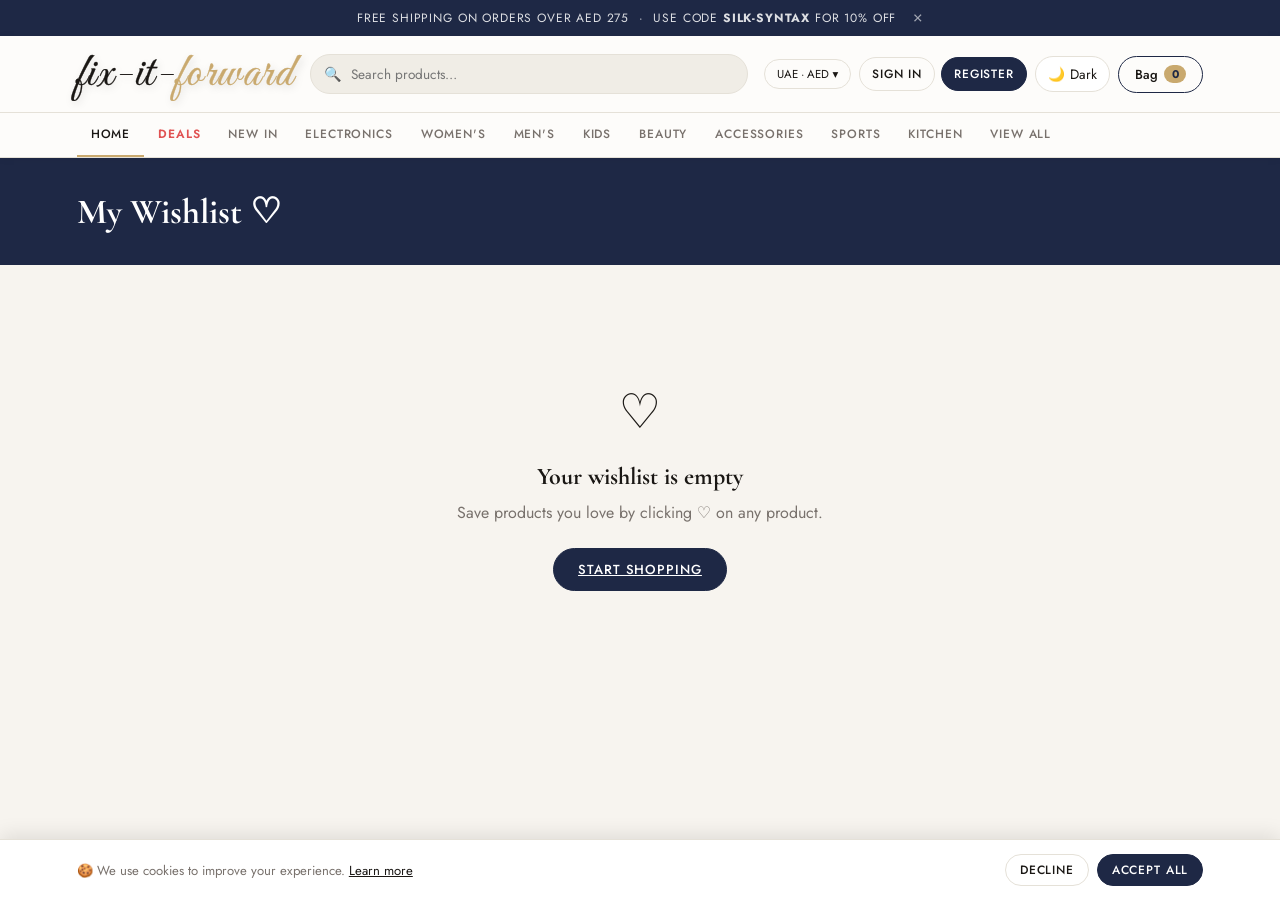
<file: wishlist.html>
<!DOCTYPE html>
<html lang="en">
<head>
  <meta charset="UTF-8"/>
  <meta name="viewport" content="width=device-width,initial-scale=1.0"/>
  <title>Wishlist — Fix-It Forward</title>
  <link rel="stylesheet" href="styles.css"/>
  <script src="products.js"></script>
  <script src="header.js"></script>
</head>
<body>
<script>injectHeader("");</script>
<div style="background:var(--color-velvet);padding:32px 6vw;"><h1 style="font-family:var(--font-display);font-size:2.2rem;color:#fff;margin:0;">My Wishlist ♡</h1></div>
<main style="padding:32px 6vw 60px;">
  <div id="wl-grid" style="display:grid;grid-template-columns:repeat(4,1fr);gap:20px;"></div>
  <div id="wl-empty" style="display:none;text-align:center;padding:80px 0;">
    <p style="font-size:3rem;margin-bottom:16px;">♡</p>
    <h2 style="font-family:var(--font-display);margin-bottom:10px;">Your wishlist is empty</h2>
    <p style="color:var(--color-text-muted);margin-bottom:24px;">Save products you love by clicking ♡ on any product.</p>
    <a href="all-categories.html" class="btn btn--primary">Start Shopping</a>
  </div>
</main>
<script>
  var favs = JSON.parse(localStorage.getItem("fif_favs")||"[]");
  var wlProducts = products.filter(function(p){ return favs.indexOf(p.id)!==-1; });
  var grid = document.getElementById("wl-grid");
  var empty= document.getElementById("wl-empty");
  if(!wlProducts.length){ grid.style.display="none"; empty.style.display="block"; }
  else {
    wlProducts.forEach(function(p){
      var card = document.createElement("div");
      card.style.cssText="background:var(--color-surface);border:1px solid var(--color-border-subtle);border-radius:var(--radius-md);overflow:hidden;box-shadow:var(--shadow-card);display:flex;flex-direction:column;";
      var link = document.createElement("a"); link.href="product.html?id="+p.id; link.style.textDecoration="none";
      var iw=document.createElement("div"); iw.style.cssText="aspect-ratio:1/1;overflow:hidden;background:var(--color-marble);";
      var im=document.createElement("img"); im.src=p.image; im.alt=p.name; im.loading="lazy"; im.style.cssText="width:100%;height:100%;object-fit:cover;transition:transform .4s;";
      im.addEventListener("mouseover",function(){im.style.transform="scale(1.05)";});
      im.addEventListener("mouseout", function(){im.style.transform="";});
      iw.appendChild(im); link.appendChild(iw);
      var body=document.createElement("div"); body.style.cssText="padding:12px;color:var(--color-text);";
      var t=document.createElement("p"); t.style.cssText="font-size:.86rem;font-weight:500;white-space:nowrap;overflow:hidden;text-overflow:ellipsis;margin-bottom:4px;"; t.textContent=p.name;
      var pr=document.createElement("p"); pr.style.cssText="font-size:.9rem;font-weight:600;"; pr.textContent=formatPrice(p.price);
      body.appendChild(t); body.appendChild(pr); link.appendChild(body); card.appendChild(link);
      var btns=document.createElement("div"); btns.style.cssText="padding:0 12px 12px;display:flex;gap:8px;";
      var ab=document.createElement("button"); ab.className="btn btn--primary"; ab.style.cssText="flex:1;font-size:.75rem;padding:8px;"; ab.textContent="Add to Bag";
      ab.addEventListener("click",function(){ addToCart(p,1,null); ab.textContent="Added ✓"; ab.disabled=true; });
      var rb=document.createElement("button"); rb.style.cssText="background:none;border:1px solid var(--color-border-subtle);border-radius:var(--radius-pill);padding:8px 12px;font-size:.85rem;cursor:pointer;color:#e05252;"; rb.textContent="✕";
      rb.addEventListener("click",function(){
        var f=JSON.parse(localStorage.getItem("fif_favs")||"[]");
        localStorage.setItem("fif_favs",JSON.stringify(f.filter(function(x){return x!==p.id;})));
        card.remove(); showToast("Removed from wishlist");
        if(!document.getElementById("wl-grid").children.length){ grid.style.display="none"; empty.style.display="block"; }
      });
      btns.appendChild(ab); btns.appendChild(rb); card.appendChild(btns); grid.appendChild(card);
    });
  }
  injectFooter();
</script>
</body>
</html>
</file>
<file: styles.css>
/* ============================================================
   styles.css — Fix-It Forward · Silk-Syntax Edition
   Dark/Light mode · Micro-animations · Mobile responsive
   Original class names preserved
   ============================================================ */

@import url('https://fonts.googleapis.com/css2?family=Cormorant+Garamond:ital,wght@0,400;0,500;0,600;0,700;1,400&family=Jost:wght@300;400;500;600&family=Great+Vibes&display=swap');

/* ── Light mode (default) ── */
:root {
  --color-bg:            #F7F4EF;
  --color-surface:       #FFFFFF;
  --color-surface-soft:  #F0EDE6;
  --color-marble:        #F0EDE6;
  --color-primary:       #1E2845;
  --color-primary-soft:  rgba(30,40,69,.08);
  --color-accent:        #C9A96E;
  --color-champagne:     #C9A96E;
  --color-velvet:        #1E2845;
  --color-text:          #1a1714;
  --color-text-muted:    #78716c;
  --color-border-subtle: #E5E1D8;
  --color-pearl:         #FDFCFA;
  --shadow-soft:         0 4px 24px rgba(30,40,69,.10);
  --shadow-card:         0 2px 10px rgba(0,0,0,.055);
  --shadow-hover:        0 10px 36px rgba(30,40,69,.13);
  --radius-lg:           16px;
  --radius-md:           10px;
  --radius-pill:         999px;
  --font-display:        'Cormorant Garamond', Georgia, serif;
  --font-script:         'Great Vibes', cursive;
  --font-body:           'Jost', system-ui, sans-serif;
  --transition-fast:     0.18s ease;
  --transition-med:      0.28s ease;
}

/* ── Dark mode ── */
[data-theme="dark"] {
  --color-bg:            #0f1117;
  --color-surface:       #181c27;
  --color-surface-soft:  #1e2235;
  --color-marble:        #1e2235;
  --color-primary:       #C9A96E;
  --color-primary-soft:  rgba(201,169,110,.12);
  --color-accent:        #C9A96E;
  --color-champagne:     #C9A96E;
  --color-velvet:        #C9A96E;
  --color-text:          #f0ece4;
  --color-text-muted:    #9a9082;
  --color-border-subtle: #2a2f3d;
  --color-pearl:         #181c27;
  --shadow-soft:         0 4px 24px rgba(0,0,0,.4);
  --shadow-card:         0 2px 10px rgba(0,0,0,.3);
  --shadow-hover:        0 10px 36px rgba(0,0,0,.45);
}

/* ── Reset ── */
* { box-sizing: border-box; margin: 0; padding: 0; }
body { font-family: var(--font-body); background: var(--color-bg); color: var(--color-text); -webkit-font-smoothing: antialiased; transition: background var(--transition-med), color var(--transition-med); }
img { max-width: 100%; display: block; }
button { font: inherit; cursor: pointer; }
a { color: inherit; }

.visually-hidden { position:absolute;width:1px;height:1px;padding:0;margin:-1px;overflow:hidden;clip:rect(0,0,0,0);white-space:nowrap;border:0; }

/* ════════════════════════════════════════
   ANNOUNCEMENT BAR
════════════════════════════════════════ */
.announcement-bar {
  background: var(--color-velvet);
  color: rgba(255,255,255,.85);
  text-align: center;
  font-size: .75rem;
  letter-spacing: .07em;
  padding: 9px 16px;
  font-family: var(--font-body);
  position: relative;
}
[data-theme="dark"] .announcement-bar { background: #0a0d14; border-bottom: 1px solid var(--color-border-subtle); }

/* ════════════════════════════════════════
   HEADER
════════════════════════════════════════ */
.site-header {
  position: sticky; top: 0; z-index: 100;
  background: var(--color-pearl);
  border-bottom: 1px solid var(--color-border-subtle);
  box-shadow: 0 1px 8px rgba(0,0,0,.05);
  transition: background var(--transition-med);
}
.header-top { display: flex; align-items: center; justify-content: space-between; padding: 14px 6vw; gap: 16px; }

/* Script logo */
.logo { font-family: var(--font-script); font-weight: 400; font-size: 3rem; letter-spacing: .03em; text-decoration: none; color: var(--color-text); line-height: 1; white-space: nowrap; text-shadow: 2px 3px 8px rgba(0,0,0,.15); transition: opacity var(--transition-fast); -webkit-text-stroke: 0.3px currentColor; }
.logo:hover { opacity: .8; }
.logo span { color: var(--color-champagne); }

/* Header search */
.header-search { flex: 1; max-width: 440px; position: relative; }
.header-search input { width: 100%; padding: 9px 16px 9px 40px; border: 1px solid var(--color-border-subtle); border-radius: var(--radius-pill); background: var(--color-marble); font-family: var(--font-body); font-size: .85rem; color: var(--color-text); outline: none; transition: border-color var(--transition-fast), box-shadow var(--transition-fast); }
.header-search input:focus { border-color: var(--color-champagne); box-shadow: 0 0 0 3px rgba(201,169,110,.15); }
.header-search__icon { position: absolute; left: 14px; top: 50%; transform: translateY(-50%); color: var(--color-text-muted); font-size: .88rem; pointer-events: none; }

/* Header icons */
.header-icons { display: flex; align-items: center; gap: 8px; }

/* Theme toggle */
.theme-toggle { background: var(--color-surface); border: 1px solid var(--color-border-subtle); border-radius: var(--radius-pill); padding: 7px 12px; font-size: .85rem; color: var(--color-text); transition: all var(--transition-fast); display: flex; align-items: center; gap: 5px; }
.theme-toggle:hover { border-color: var(--color-champagne); }

/* Cart button */
.header-cart { display: inline-flex; align-items: center; gap: 6px; padding: 8px 16px; border-radius: var(--radius-pill); border: 1.5px solid var(--color-velvet); background: transparent; color: var(--color-text); font-size: .82rem; font-weight: 500; transition: all var(--transition-fast); white-space: nowrap; position: relative; overflow: hidden; }
.header-cart::before { content: ''; position: absolute; inset: 0; background: var(--color-velvet); transform: scaleX(0); transform-origin: left; transition: transform var(--transition-fast); z-index: -1; }
.header-cart:hover::before { transform: scaleX(1); }
.header-cart:hover { color: #fff; border-color: var(--color-velvet); }
.header-cart__count { display: inline-flex; min-width: 1.4rem; justify-content: center; border-radius: 999px; padding: 1px 5px; background: var(--color-champagne); color: var(--color-velvet); font-size: .7rem; font-weight: 700; transition: transform var(--transition-fast); }
.header-cart__count.bump { animation: countBump .3s ease; }

@keyframes countBump { 0%,100%{transform:scale(1)} 50%{transform:scale(1.5)} }

/* Nav bar */
.nav { border-top: 1px solid var(--color-border-subtle); display: flex; align-items: center; padding: 0 6vw; overflow-x: auto; scrollbar-width: none; }
.nav::-webkit-scrollbar { display: none; }
.nav__toggle { display: none; border: none; background: transparent; color: var(--color-text); font-size: 1.3rem; padding: 12px 0; transition: transform var(--transition-fast); }
.nav__toggle:hover { transform: scale(1.1); }
.nav__list { display: flex; list-style: none; gap: 0; padding: 0; }
.nav__list a { display: block; padding: 12px 14px; color: var(--color-text-muted); text-decoration: none; font-size: .75rem; font-weight: 500; letter-spacing: .07em; text-transform: uppercase; border-bottom: 2px solid transparent; transition: color var(--transition-fast), border-color var(--transition-fast); white-space: nowrap; }
.nav__list a:hover, .nav__list a.active { color: var(--color-text); border-bottom-color: var(--color-champagne); }
.nav__list .deals-link a { color: #e05252 !important; font-weight: 600; }
.nav__list .deals-link a:hover { border-bottom-color: #e05252; }

/* ════════════════════════════════════════
   TRUST BADGES STRIP
════════════════════════════════════════ */
.trust-strip { display: flex; justify-content: center; gap: 0; background: var(--color-surface); border-bottom: 1px solid var(--color-border-subtle); overflow-x: auto; scrollbar-width: none; }
.trust-strip::-webkit-scrollbar { display: none; }
.trust-item { display: flex; align-items: center; gap: 8px; padding: 12px 24px; font-size: .78rem; color: var(--color-text-muted); border-right: 1px solid var(--color-border-subtle); white-space: nowrap; }
.trust-item:last-child { border-right: none; }
.trust-item span:first-child { font-size: 1.1rem; }

/* ════════════════════════════════════════
   HERO / HOME PAGE
════════════════════════════════════════ */
.hero { display: grid; grid-template-columns: minmax(0,3.2fr) minmax(0,2.4fr); min-height: 440px; overflow: hidden; }
.hero__content { background: var(--color-velvet); padding: 64px 7vw; display: flex; flex-direction: column; justify-content: center; }
[data-theme="dark"] .hero__content { background: #0a0d14; }
.hero__content h1 { font-family: var(--font-display); font-size: clamp(2.4rem,4vw,3.8rem); line-height: 1.05; margin-bottom: 16px; color: #fff; font-weight: 600; }
.hero__content p { margin-bottom: 28px; color: rgba(255,255,255,.6); font-size: .95rem; line-height: 1.7; max-width: 400px; }
.hero__highlight { background: linear-gradient(135deg,#EDE8DF 0%,#F5ECD9 100%); display: flex; flex-direction: column; align-items: center; justify-content: center; padding: 40px 5vw; gap: 20px; border-left: 1px solid var(--color-border-subtle); }
[data-theme="dark"] .hero__highlight { background: var(--color-surface); }
.hero-categories { display: grid; grid-template-columns: repeat(3,1fr); gap: 10px; width: 100%; }
.hero-cat-tile { background: var(--color-surface); border: 1px solid var(--color-border-subtle); border-radius: var(--radius-md); padding: 14px 8px; text-align: center; font-size: .7rem; font-weight: 500; letter-spacing: .05em; text-transform: uppercase; color: var(--color-text); text-decoration: none; display: flex; flex-direction: column; gap: 6px; align-items: center; transition: box-shadow var(--transition-fast), transform var(--transition-fast); }
.hero-cat-tile:hover { box-shadow: var(--shadow-hover); transform: translateY(-3px); }
.hero-cat-tile__icon { font-size: 1.5rem; }

/* Promo banners */
.promo-banners { padding: 32px 6vw; display: grid; grid-template-columns: 1fr 1fr; gap: 20px; }
.promo-banner { border-radius: var(--radius-lg); overflow: hidden; min-height: 220px; position: relative; display: flex; align-items: flex-end; padding: 24px; background: var(--color-surface-soft); transition: transform var(--transition-med), box-shadow var(--transition-med); }
.promo-banner:hover { transform: translateY(-4px); box-shadow: var(--shadow-hover); }
.promo-banner img { position: absolute; inset: 0; width: 100%; height: 100%; object-fit: cover; }
.promo-banner__content { position: relative; z-index: 2; }
.promo-banner__label { font-size: .7rem; letter-spacing: .1em; text-transform: uppercase; color: rgba(255,255,255,.8); font-weight: 500; margin-bottom: 6px; }
.promo-banner__title { font-family: var(--font-display); font-size: 2.6rem; font-weight: 700; color: #fff; line-height: 1.1; margin-bottom: 10px; text-shadow: 0 2px 8px rgba(0,0,0,.4); }
.promo-banner--placeholder { background: var(--color-velvet); }
[data-theme="dark"] .promo-banner--placeholder { background: #0a0d14; }

/* ════════════════════════════════════════
   BUTTONS
════════════════════════════════════════ */
.btn { border-radius: var(--radius-pill); border: 0; padding: 11px 24px; font-size: .82rem; font-weight: 500; letter-spacing: .07em; display: inline-flex; align-items: center; justify-content: center; gap: 6px; transition: all var(--transition-fast); font-family: var(--font-body); text-transform: uppercase; position: relative; overflow: hidden; }
.btn::after { content: ''; position: absolute; inset: 0; background: rgba(255,255,255,.12); opacity: 0; transition: opacity var(--transition-fast); }
.btn:hover::after { opacity: 1; }
.btn:active { transform: scale(.97); }
.btn--primary { background: var(--color-velvet); color: #fff; border: 1.5px solid var(--color-velvet); }
.btn--primary:hover { box-shadow: 0 6px 20px rgba(30,40,69,.3); transform: translateY(-1px); }
[data-theme="dark"] .btn--primary { background: var(--color-champagne); border-color: var(--color-champagne); color: #1E2845; }
.btn--secondary { background: transparent; color: var(--color-text); border: 1.5px solid var(--color-border-subtle); }
.btn--secondary:hover { border-color: var(--color-velvet); background: var(--color-primary-soft); }
.btn--full { width: 100%; }
.btn:disabled { opacity: .45; pointer-events: none; }

/* ════════════════════════════════════════
   CATALOG / CATEGORY PAGE
════════════════════════════════════════ */
.catalog { padding: 32px 6vw 60px; }
.catalog__header { display: flex; justify-content: space-between; align-items: center; margin-bottom: 20px; padding-bottom: 16px; border-bottom: 1px solid var(--color-border-subtle); gap: 16px; flex-wrap: wrap; }
.catalog__header h2 { font-family: var(--font-display); font-size: 2.6rem; font-weight: 600; color: var(--color-text); }
.catalog__filters { display: flex; gap: 12px; align-items: center; flex-wrap: wrap; }
.catalog__filters label { display: inline-flex; align-items: center; gap: 7px; font-size: .82rem; color: var(--color-text-muted); }
.catalog__filters select, .catalog__filters input[type="search"] { background: var(--color-surface); border-radius: var(--radius-pill); border: 1px solid var(--color-border-subtle); color: var(--color-text); padding: 7px 14px; font-size: .82rem; font-family: var(--font-body); outline: none; transition: border-color var(--transition-fast); }
.catalog__filters select:focus, .catalog__filters input[type="search"]:focus { border-color: var(--color-champagne); }
#category-filters { display: flex; flex-wrap: wrap; gap: 8px; margin-bottom: 24px; }
#category-filters .btn { font-size: .72rem; padding: 6px 16px; }

/* Filter sidebar */
.catalog-layout { display: grid; grid-template-columns: 220px 1fr; gap: 28px; align-items: start; }
.filter-sidebar { background: var(--color-surface); border: 1px solid var(--color-border-subtle); border-radius: var(--radius-lg); padding: 20px; position: sticky; top: 100px; }
.filter-sidebar h3 { font-family: var(--font-display); font-size: 1.1rem; color: var(--color-text); margin-bottom: 16px; }
.filter-group { margin-bottom: 20px; }
.filter-group__title { font-size: .75rem; letter-spacing: .08em; text-transform: uppercase; color: var(--color-text-muted); margin-bottom: 10px; font-weight: 600; }
.filter-option { display: flex; align-items: center; gap: 8px; padding: 5px 0; font-size: .85rem; color: var(--color-text); cursor: pointer; }
.filter-option input { accent-color: var(--color-champagne); }
.price-range-wrap { display: flex; flex-direction: column; gap: 6px; }
.price-range-wrap input[type=range] { accent-color: var(--color-champagne); width: 100%; }
.price-range-label { font-size: .8rem; color: var(--color-text-muted); display: flex; justify-content: space-between; }
.filter-clear { background: none; border: none; font-size: .78rem; color: var(--color-champagne); padding: 0; cursor: pointer; text-decoration: underline; margin-top: 4px; }

.catalog__grid { display: grid; grid-template-columns: repeat(3,minmax(0,1fr)); gap: 20px; }

/* ════════════════════════════════════════
   PRODUCT CARD
════════════════════════════════════════ */
.product { position: relative; background: var(--color-surface); border-radius: var(--radius-md); padding: 0; display: flex; flex-direction: column; border: 1px solid var(--color-border-subtle); overflow: hidden; box-shadow: var(--shadow-card); transition: box-shadow var(--transition-med), transform var(--transition-med); text-decoration: none; color: inherit; }
.product:hover { box-shadow: var(--shadow-hover); transform: translateY(-4px); }
.product__favorite { position: absolute; top: 10px; right: 10px; width: 32px; height: 32px; border-radius: 50%; border: 1px solid var(--color-border-subtle); background: rgba(255,255,255,.92); color: var(--color-text-muted); font-size: 1rem; display: flex; align-items: center; justify-content: center; transition: all var(--transition-fast); backdrop-filter: blur(4px); z-index: 2; }
.product__favorite:hover, .product__favorite[aria-pressed="true"] { background: #fff; color: #e05252; transform: scale(1.15); }
.product__image-wrapper { overflow: hidden; background: var(--color-marble); aspect-ratio: 1/1; }
.product__image { width: 100%; height: 100%; object-fit: cover; transition: transform .45s ease; }
.product:hover .product__image { transform: scale(1.06); }
.product__badge { position: absolute; top: 10px; left: 10px; background: var(--color-velvet); color: #fff; font-size: .62rem; font-weight: 600; letter-spacing: .06em; padding: 3px 8px; border-radius: var(--radius-pill); text-transform: uppercase; z-index: 2; }
.product__badge--sale { background: #e05252; }
.product__badge--new  { background: #4a9e6b; }
.product__body { display: flex; flex-direction: column; gap: 4px; padding: 14px; }
.product__title { font-size: .88rem; font-weight: 500; white-space: nowrap; overflow: hidden; text-overflow: ellipsis; }
.product__description { font-size: .74rem; color: var(--color-text-muted); white-space: nowrap; overflow: hidden; text-overflow: ellipsis; }
.product__pricing { display: flex; gap: 8px; align-items: baseline; margin-top: 4px; }
.product__price { font-weight: 600; font-size: .95rem; }
.product__price--compare { font-size: .74rem; color: var(--color-text-muted); text-decoration: line-through; }
.product__stock { font-size: .72rem; color: #4a9e6b; font-weight: 500; }
.product__stock--low { color: #d97706; }
.product__stock--out { color: #e05252; }
.product__rating { display: flex; align-items: center; gap: 4px; margin-top: 2px; }
.stars { color: var(--color-champagne); font-size: .78rem; letter-spacing: 1px; }
.rating-count { font-size: .7rem; color: var(--color-text-muted); }

/* ════════════════════════════════════════
   CART PANEL
════════════════════════════════════════ */
.cart { position: fixed; right: 0; top: 0; bottom: 0; width: 400px; background: var(--color-pearl); box-shadow: -4px 0 32px rgba(0,0,0,.15); display: flex; flex-direction: column; overflow: hidden; z-index: 200; border-left: 1px solid var(--color-border-subtle); transition: transform .35s cubic-bezier(.4,0,.2,1), opacity .35s ease; }
.cart--hidden { opacity: 0; pointer-events: none; transform: translateX(100%); }
.cart__header { display: flex; align-items: center; justify-content: space-between; padding: 20px; background: var(--color-velvet); color: #fff; }
[data-theme="dark"] .cart__header { background: #0a0d14; }
.cart__header h2 { font-family: var(--font-display); font-size: 1.2rem; font-weight: 600; color: #fff; }
.cart__close { background: rgba(255,255,255,.1); border: none; color: #fff; font-size: 1.2rem; width: 32px; height: 32px; border-radius: 50%; display: flex; align-items: center; justify-content: center; transition: background var(--transition-fast), transform var(--transition-fast); }
.cart__close:hover { background: rgba(255,255,255,.22); transform: rotate(90deg); }

/* Free shipping bar */
.shipping-bar { padding: 12px 20px; background: var(--color-surface); border-bottom: 1px solid var(--color-border-subtle); }
.shipping-bar__text { font-size: .76rem; color: var(--color-text-muted); margin-bottom: 6px; }
.shipping-bar__text strong { color: var(--color-text); }
.shipping-bar__track { height: 5px; background: var(--color-border-subtle); border-radius: 99px; overflow: hidden; }
.shipping-bar__fill { height: 100%; background: linear-gradient(90deg, var(--color-champagne), #4a9e6b); border-radius: 99px; transition: width .5s cubic-bezier(.4,0,.2,1); }

.cart__body { padding: 16px 20px; overflow-y: auto; flex: 1; }
.cart__items { list-style: none; display: flex; flex-direction: column; gap: 10px; }
.cart__item { display: grid; grid-template-columns: 1fr auto; gap: 4px 10px; align-items: baseline; padding: 12px; border-radius: var(--radius-md); background: var(--color-surface); border: 1px solid var(--color-border-subtle); animation: slideInCart .25s ease; }
@keyframes slideInCart { from { opacity:0; transform:translateX(20px); } to { opacity:1; transform:translateX(0); } }
.cart__item-title { font-size: .85rem; font-weight: 500; }
.cart__item-meta  { font-size: .74rem; color: var(--color-text-muted); }
.cart__item-actions { display: flex; gap: 4px; justify-content: flex-end; align-items: center; }
.qty-btn { background: var(--color-marble); border: 1px solid var(--color-border-subtle); color: var(--color-text); border-radius: 4px; padding: 2px 8px; font-size: .82rem; transition: background var(--transition-fast); }
.qty-btn:hover { background: var(--color-border-subtle); }
.remove-btn { background: #fef2f2; border-color: #fecaca; color: #e05252; margin-left: 4px; }
.cart__empty { font-size: .85rem; color: var(--color-text-muted); margin: 20px 0; text-align: center; }
.cart__footer { padding: 16px 20px 20px; border-top: 1px solid var(--color-border-subtle); background: var(--color-surface); }
.promo-row { display: flex; gap: 8px; margin-bottom: 6px; }
.promo-row input { flex: 1; padding: 8px 12px; border: 1px solid var(--color-border-subtle); border-radius: var(--radius-pill); font-family: var(--font-body); font-size: .8rem; background: var(--color-marble); color: var(--color-text); outline: none; transition: border-color var(--transition-fast); }
.promo-row input:focus { border-color: var(--color-champagne); }
.cart__summary { display: grid; row-gap: 6px; margin: 0 0 14px; }
.cart__summary dt { float: left; font-size: .8rem; color: var(--color-text-muted); clear: left; }
.cart__summary dd { text-align: right; font-size: .82rem; margin: 0 0 0 90px; color: var(--color-text); }
.cart__status { font-size: .75rem; margin-top: 6px; color: var(--color-text-muted); text-align: center; }
.cart-backdrop { display: none; position: fixed; inset: 0; background: rgba(0,0,0,.4); z-index: 199; backdrop-filter: blur(3px); }
.cart-backdrop.active { display: block; }

/* ════════════════════════════════════════
   SIZE SELECTOR
════════════════════════════════════════ */
.size-selector { display: flex; flex-wrap: wrap; gap: 8px; margin: 12px 0; }
.size-btn { min-width: 40px; padding: 6px 10px; border: 1.5px solid var(--color-border-subtle); border-radius: var(--radius-md); background: var(--color-surface); color: var(--color-text); font-size: .8rem; font-weight: 500; transition: all var(--transition-fast); cursor: pointer; font-family: var(--font-body); }
.size-btn:hover { border-color: var(--color-champagne); }
.size-btn.selected { background: var(--color-velvet); color: #fff; border-color: var(--color-velvet); }
[data-theme="dark"] .size-btn.selected { background: var(--color-champagne); color: #1E2845; border-color: var(--color-champagne); }

/* ════════════════════════════════════════
   STAR RATINGS
════════════════════════════════════════ */
.star-display { display: flex; align-items: center; gap: 6px; }
.star-display .stars { font-size: .9rem; }
.star-input { display: flex; gap: 4px; }
.star-input button { background: none; border: none; font-size: 1.4rem; color: var(--color-border-subtle); cursor: pointer; transition: color var(--transition-fast), transform var(--transition-fast); padding: 0; line-height: 1; }
.star-input button:hover, .star-input button.filled { color: var(--color-champagne); transform: scale(1.2); }

/* ════════════════════════════════════════
   RECENTLY VIEWED BAR
════════════════════════════════════════ */
.recently-viewed { padding: 24px 6vw; background: var(--color-surface); border-top: 1px solid var(--color-border-subtle); }
.recently-viewed h3 { font-family: var(--font-display); font-size: 1.2rem; color: var(--color-text); margin-bottom: 16px; }
.rv-scroll { display: flex; gap: 14px; overflow-x: auto; scrollbar-width: none; padding-bottom: 4px; }
.rv-scroll::-webkit-scrollbar { display: none; }
.rv-card { flex-shrink: 0; width: 130px; text-decoration: none; color: var(--color-text); transition: transform var(--transition-fast); }
.rv-card:hover { transform: translateY(-3px); }
.rv-card img { width: 130px; height: 130px; object-fit: cover; border-radius: var(--radius-md); background: var(--color-marble); }
.rv-card p { font-size: .75rem; margin-top: 6px; overflow: hidden; text-overflow: ellipsis; white-space: nowrap; }
.rv-card span { font-size: .8rem; font-weight: 600; color: var(--color-text); }

/* ════════════════════════════════════════
   DEAL OF THE DAY
════════════════════════════════════════ */
.deals-banner { background: linear-gradient(135deg, #1E2845 0%, #2d3d6b 100%); padding: 48px 6vw; text-align: center; }
[data-theme="dark"] .deals-banner { background: #0a0d14; }
.deals-banner h1 { font-family: var(--font-display); font-size: clamp(2rem,5vw,3.5rem); color: #fff; margin-bottom: 8px; }
.deals-banner p  { color: rgba(255,255,255,.65); margin-bottom: 24px; }
.countdown { display: flex; justify-content: center; gap: 16px; margin-bottom: 32px; }
.countdown-unit { background: rgba(255,255,255,.1); border-radius: var(--radius-md); padding: 14px 20px; min-width: 72px; text-align: center; backdrop-filter: blur(10px); border: 1px solid rgba(255,255,255,.1); }
.countdown-num { font-size: 2.6rem; font-weight: 600; color: var(--color-champagne); line-height: 1; font-family: var(--font-display); display: block; }
.countdown-label { font-size: .65rem; letter-spacing: .1em; text-transform: uppercase; color: rgba(255,255,255,.5); margin-top: 4px; display: block; }
.deals-grid { display: grid; grid-template-columns: repeat(4,minmax(0,1fr)); gap: 20px; padding: 32px 6vw 60px; }

/* ════════════════════════════════════════
   COOKIE BANNER
════════════════════════════════════════ */
.cookie-banner { position: fixed; bottom: 0; left: 0; right: 0; background: var(--color-surface); border-top: 1px solid var(--color-border-subtle); padding: 14px 6vw; display: flex; align-items: center; justify-content: space-between; gap: 16px; z-index: 300; box-shadow: 0 -4px 20px rgba(0,0,0,.1); font-size: .82rem; color: var(--color-text-muted); flex-wrap: wrap; }
.cookie-banner.hidden { display: none; }

/* ════════════════════════════════════════
   FOOTER
════════════════════════════════════════ */
.site-footer { background: var(--color-velvet); color: rgba(255,255,255,.6); padding: 48px 6vw 28px; margin-top: 40px; }
[data-theme="dark"] .site-footer { background: #0a0d14; border-top: 1px solid var(--color-border-subtle); }
.footer-grid { display: grid; grid-template-columns: 2fr 1fr 1fr 1fr; gap: 32px; padding-bottom: 28px; border-bottom: 1px solid rgba(255,255,255,.1); margin-bottom: 20px; }
.footer-logo { font-family: var(--font-script); font-size: 1.5rem; color: #fff; margin-bottom: 10px; display: block; }
.footer-logo span { color: var(--color-champagne); }
.footer-heading { font-size: .7rem; letter-spacing: .1em; text-transform: uppercase; color: rgba(255,255,255,.35); margin-bottom: 12px; }
.site-footer a { display: block; color: rgba(255,255,255,.55); text-decoration: none; font-size: .82rem; margin-bottom: 7px; transition: color var(--transition-fast); }
.site-footer a:hover { color: #fff; }
.footer-bottom { font-size: .78rem; color: rgba(255,255,255,.35); }
.footer-bottom p { margin-bottom: 4px; }

/* ════════════════════════════════════════
   RESPONSIVE
════════════════════════════════════════ */
@media (max-width:1100px) {
  .catalog__grid { grid-template-columns: repeat(2,minmax(0,1fr)); }
  .deals-grid    { grid-template-columns: repeat(3,minmax(0,1fr)); }
}
@media (max-width:900px) {
  .hero { grid-template-columns: 1fr; }
  .hero__highlight { border-left: none; border-top: 1px solid var(--color-border-subtle); padding: 32px 6vw; }
  .hero-categories { grid-template-columns: repeat(6,1fr); }
  .header-search { display: none; }
  .promo-banners { grid-template-columns: 1fr; }
  .catalog-layout { grid-template-columns: 1fr; }
  .filter-sidebar { position: static; }
  .footer-grid { grid-template-columns: 1fr 1fr; }
  .deals-grid { grid-template-columns: repeat(2,minmax(0,1fr)); }
}
@media (max-width:720px) {
  .nav__toggle { display: inline-flex; }
  .nav__list { display: none; flex-direction: column; position: absolute; top: 100%; left: 0; right: 0; background: var(--color-pearl); border-bottom: 1px solid var(--color-border-subtle); z-index: 99; padding: 8px 0; box-shadow: 0 8px 24px rgba(0,0,0,.1); }
  .nav__list.open { display: flex; }
  .nav__list a { padding: 12px 6vw; border-bottom: none; border-left: 3px solid transparent; }
  .nav__list a:hover { border-left-color: var(--color-champagne); background: var(--color-marble); }
  .catalog__header { flex-direction: column; align-items: flex-start; }
  .catalog__filters { width: 100%; }
  .cart { width: 100%; left: 0; }
  .hero-categories { grid-template-columns: repeat(3,1fr); }
  .logo { font-size: 2.6rem; }
  .header-top { padding: 12px 4vw; }
  .trust-strip { justify-content: flex-start; }
  .countdown { gap: 8px; }
  .countdown-unit { padding: 10px 12px; min-width: 58px; }
  .countdown-num { font-size: 1.5rem; }
  .deals-grid { grid-template-columns: repeat(2,minmax(0,1fr)); }
  .footer-grid { grid-template-columns: 1fr; }
  .promo-banners { padding: 16px 4vw; gap: 12px; }
  .promo-banner { min-height: 160px; }
}
@media (max-width:480px) {
  .catalog__grid { grid-template-columns: repeat(2,minmax(0,1fr)); gap: 10px; }
  .deals-grid    { grid-template-columns: repeat(2,minmax(0,1fr)); gap: 10px; }
  .hero-categories { grid-template-columns: repeat(2,1fr); }
  .header-icons .theme-toggle span { display: none; }
}

/* ── Category tile without emoji ── */
.hero-cat-tile { font-size:.78rem; font-weight:600; letter-spacing:.04em; min-height:60px; }
.hero-cat-tile__icon { display:none; }

/* ── All-categories banner image ── */
.cat-card__banner {
  height:200px;
  background-size:cover !important;
  background-position:center !important;
  position:relative;
  overflow:hidden;
}
.cat-card__banner::after {
  content:'';
  position:absolute;
  inset:0;
  background:rgba(30,40,69,0.18);
}
</file>
